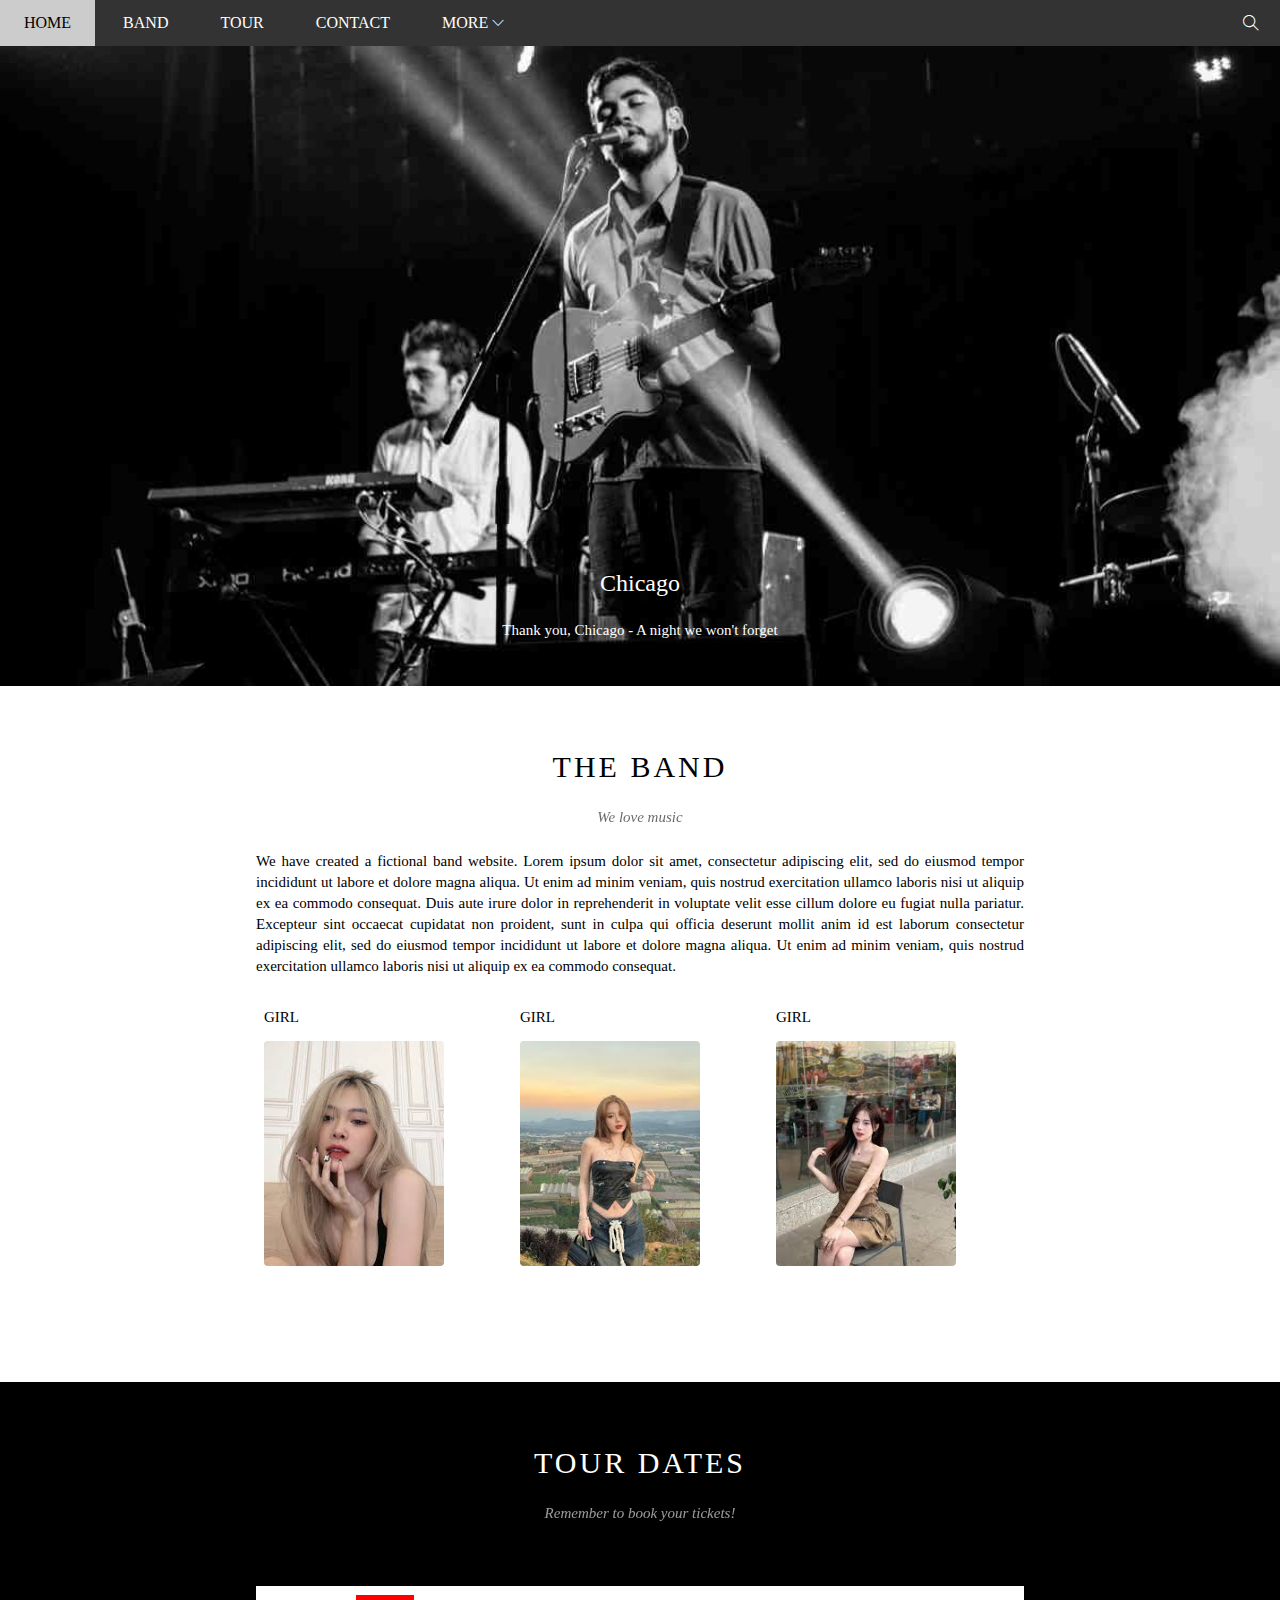
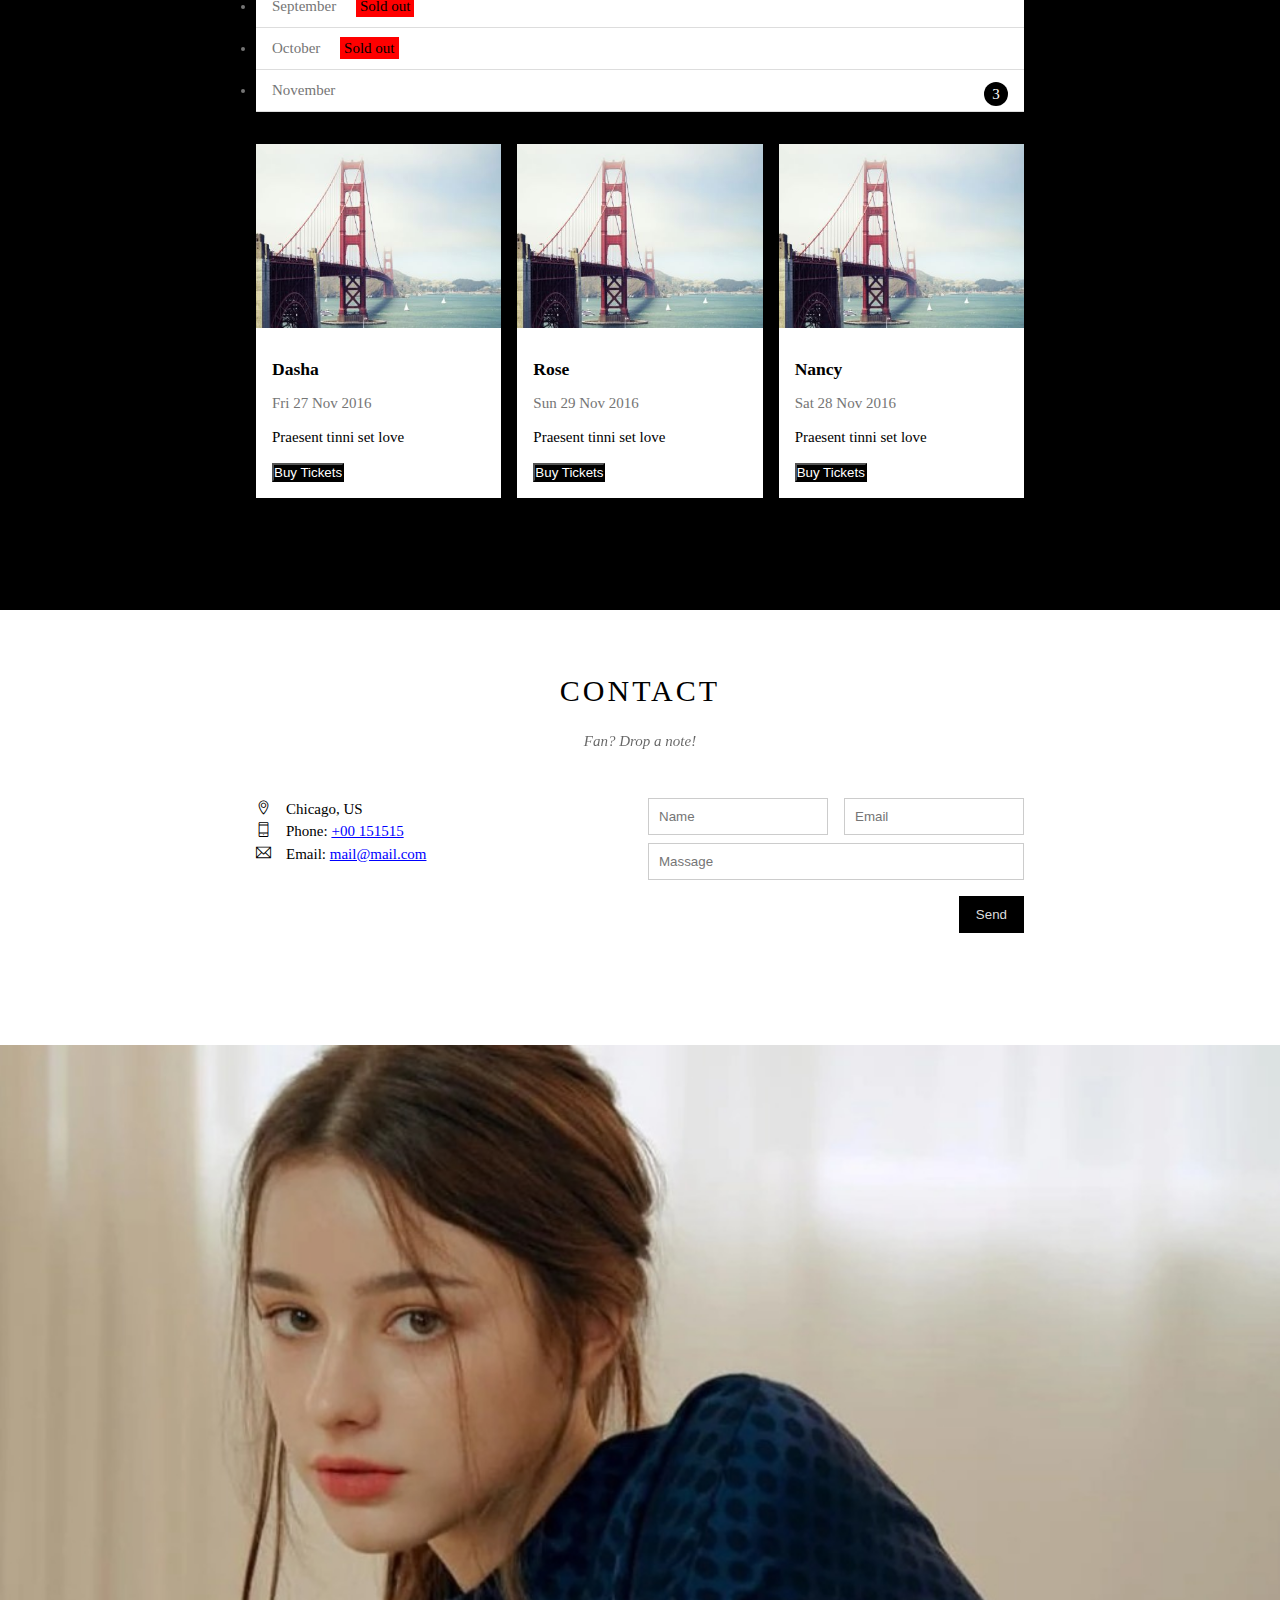
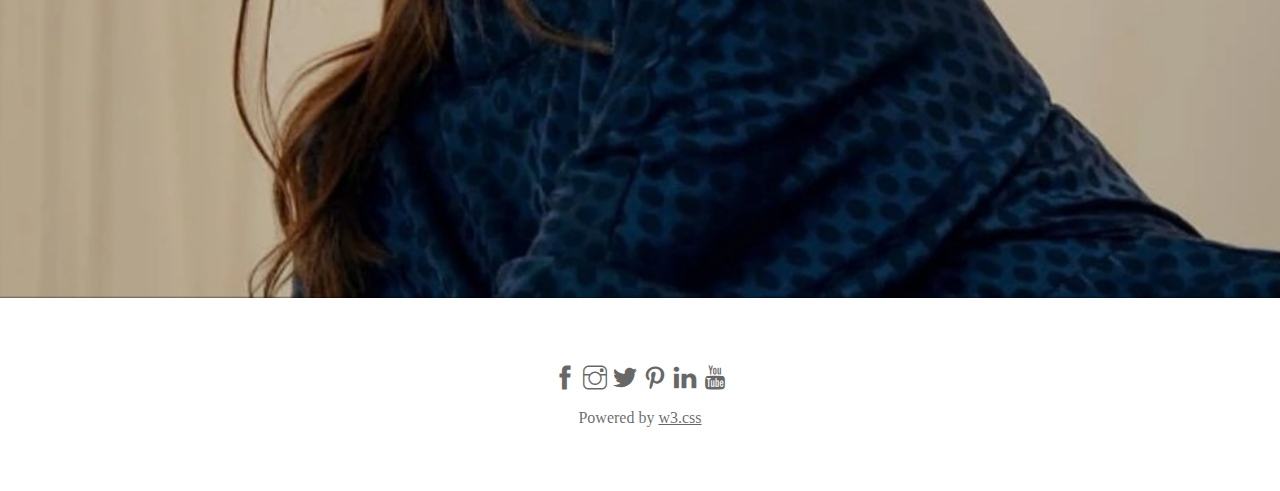
<file: index.html>
<!DOCTYPE html>
<html lang="en">
<head>
    <meta charset="UTF-8">
    <meta name="viewport" content="width=device-width, initial-scale=1.0">
    <title>THE BAND</title>
    <link rel="icon" href="/assets/img/rose.webp" type="image/gif" sizes="16x16">
    <link rel="stylesheet" href="./assets/css/style.css">
    <link rel="stylesheet" href="./assets/css/responsive.css">
    <link rel="stylesheet" href="./assets/icons/themify-icons/themify-icons.css">
</head>
<body>
    <div id="wrapper">
     

        <div id="slider">
            <div class="text">
                <h2 class="text-1">Chicago</h1>
                <div class="text-2">Thank you, Chicago - A night we won't forget</div>    
            </div>

        </div>

        <div id="header">
            <ul id="nav">
                <!-- beggin nav -->
                <li><a href="#">Home</a></li>
                <li><a href="#Band">Band</a></li>
                <li><a href="#Tour">Tour</a></li>
                <li><a href="#Contact">Contact</a></li>
                <li>
                    <a href="#">
                        More
                        <i class="tools ti-angle-down"></i>
                    </a>
                <ul class="subnat">
                    <li><a href="">Machandis</a></li>
                    <li><a href="">Extras</a></li>
                    <li><a href="">Media</a></li>
                </ul>          
            </ul>
             <!-- end nav -->

            <!--Mobile menu btn  -->
             <div id="mobile-menu" class="mobile-menu-btn">
                <i class="menu-icon ti-menu"></i>
            </div>
            <!-- search button -->
             <div class="search-btn">
                <i class="search-icon ti-search"></i>

            </div>
            
        </div>

      

        <div id="content">
            <div id="Band" class="content-section">
                <h2 class="section-heading">THE BAND</h2>
                <p class="section-sub-heading">We love music</p>
                <p class="about-text">We have created a fictional band website. Lorem ipsum dolor sit amet, consectetur adipiscing elit, sed do eiusmod tempor incididunt ut labore et dolore magna aliqua. Ut enim ad minim veniam, quis nostrud exercitation ullamco laboris nisi ut aliquip ex ea commodo consequat. Duis aute irure dolor in reprehenderit in voluptate velit esse cillum dolore eu fugiat nulla pariatur. Excepteur sint occaecat cupidatat non proident, sunt in culpa qui officia deserunt mollit anim id est laborum consectetur adipiscing elit, sed do eiusmod tempor incididunt ut labore et dolore magna aliqua. Ut enim ad minim veniam, quis nostrud exercitation ullamco laboris nisi ut aliquip ex ea commodo consequat.</p>
              <!-- image -->
        <div class="row member-list">
            <div class="member-item  col  s-col-full text-center">
                <p class="member-name">GIRL</p>
                <img src="/assets/img/vnnh.jpg" alt="NAME" class="member-img">
            </div>
          
            <div class="member-item  col  s-col-full text-center">
                <p class="member-name">GIRL</p>
                <img src="/assets/img/nganha.jpg" alt="NAME" class="member-img">
            </div>
            <div class="member-item  col  s-col-full text-center">
                <p class="member-name">GIRL</p>
                <img src="/assets/img/hamoi.jpg" alt="NAME" class="member-img">          
            </div>
            <!--dùng để tránh tình trạng thẻ cha bị flop  -->
           
        </div>
    </div>
<!-- tours-section -->
      
        <div id="Tour" class="tours-section">
                <div class="content-section">
                <h2 class="section-heading text-while">TOUR DATES</h2>
                <p class="section-sub-heading text-while">Remember to book your tickets!</p>
          <!-- ticket -->
                <ul class="ticket-list">
            <li>September <span class="sold-out">Sold out</span></li>
            <li>October <span class="sold-out">Sold out</span></li>
            <li>November <span class="quatity">3</span></li>
           </ul>
           <!-- places -->
           <div class="row place-list">
               <div class="col col-third s-col-full mt-16">
                   <img src="/assets/img/sanfran.jpg" alt="Drasha" class="place-img">
                   <div class="place-body">
                       <h3 class="place-heading">Dasha</h3>
                       <p class="place-time">Fri 27 Nov 2016</p>
                       <p class="place-desc">Praesent tinni set love</p>
                        <button class="btn btn-main s-full-width js-buy-ticket">Buy Tickets</button>
                   </div>
   
               </div>
               <div class="col col-third s-col-full mt-16">
                   <img src="/assets/img/sanfran.jpg" alt="Drasha" class="place-img">
                   <div class="place-body">
                       <h3 class="place-heading">Rose</h3>
                       <p class="place-time">Sun 29 Nov 2016</p>
                       <p class="place-desc">Praesent tinni set love</p>
                        <button class="btn btn-main s-full-width js-buy-ticket">Buy Tickets</button>
                   </div>
   
               </div>
               <div class="col col-third s-col-full mt-16">
                   <img src="/assets/img/sanfran.jpg" alt="Drasha" class="place-img">
                   <div class="place-body">
                       <h3 class="place-heading">Nancy</h3>
                       <p class="place-time">Sat 28 Nov 2016</p>
                       <p class="place-desc">Praesent tinni set love</p>
                        <button class="btn btn-main s-full-width js-buy-ticket ">Buy Tickets</button>
                   </div>
                 </div>

                </div>
            </div>
        </div>
        
    <!-- contact-section -->
            <div id="contact" class="content-section">
                <h2 class="section-heading">CONTACT</h2>
                <p class="section-sub-heading">Fan? Drop a note!</p>
                
                <div class="row contact-content">
                <div class="col col-half s-col-full contact-info">
                    <p><i class="ti-location-pin"></i>Chicago, US</p>
                    <p><i class="ti-mobile"></i>Phone: <a href="tel:+00 151515">+00 151515</a></p>
                    <p><i class="ti-email"></i>Email: <a href="mailto: mail@mail.com">mail@mail.com</a></p>
                    </div>
                <div class="col col-half s-col-full contact-form">
                    <form action="">
                        <div class="row">
                            <div class="col col-half s-col-full ">
                                <input type="text" name="" placeholder="Name" id="" class="form-control">
                            </div>

                            <div class="col col-half s-col-full s-mt-8">
                                <input type="email" name="" placeholder="Email" id="" class="form-control">
                            </div>
                        </div>
                        <div class="row mt-8">
                            <div class="col col-full">
                                <input type="text" name="" placeholder="Massage" id="" class="form-control">
                            </div>
                        </div>
                        <input class="btn-main mt-16 s-full-width" type="submit" value="Send">
                    </form>
                </div>
            </div>

            </div>
            <div class="map-section">
                <img src="/assets/img/beauty.jpeg"  alt="">
            </div>
            <div id="footer">
                <div class="social-list">
                    <a href=""><i class="ti-facebook"></i></a>
                    <a href=""><i class="ti-instagram"></i></a>
                    <a href=""><i class="ti-twitter-alt"></i></a>
                    <a href=""><i class="ti-pinterest"></i></a>
                    <a href=""><i class="ti-linkedin"></i></a>
                    <a href=""><i class="ti-youtube"></i></a>
                </div>
                <p class="copy-right">Powered by <a href="">w3.css</a></p>
        </div>
    
        </div>
    </div>
    <div class="modal js-modal">
        <div class="modal-container js-modal-container">
            <div class="modal-icon js-modal-close">
                <i class="ti-close"></i>
            </div>
            <div class="modal-header">
                <i class="ti-mobile"></i>
                Tickets
            </div>
            <div class="modal-body">
                <label for="quantity" class="modal-lable">
                    Tickets, $15 per person
                   <i class="ti-shopping-cart"></i>
                </label>
                <input id="quantity" type="text" class="modal-input" placeholder="How many">
            
                <label for="email" class="modal-lable">
                    Send to
                   <i class="ti-user"></i>
                </label>
                <input id="email" type="email" class="modal-input" placeholder="Enter email">
                <button id="buy-tickets">
                    Pay
                    <i class="ti-check"></i>
                </button>
            </div>
            <div class="modal-footer">
               <p class="modal-help">Need <a href="help?">help?</a></p>
            </div>

        </div>

      
        <script>
            var header = document.getElementById('header');
        var mobileMenu = document.getElementById('mobile-menu');
        var headerHeight = header.clientHeight;
        mobileMenu.onclick=function(){
            var isclosed = header.clientHeight === headerHeight;
           if(isclosed){
            header.style.height='auto';
           } else {
            header.style.height= null;
           }
        }
        // Auto close the menu
        var menuitems= document.querySelectorAll('#nav li a[href*="#"]');
           for(var i=0;i<menuitems.length; i++){
            var menuitem=menuitems[i];

            menuitem.onclick=function(){
            var isParentMenu=menuitem.nextElementSibling && menuitem.nextElementSibling.classList('subnat');
            if(isParentMenu){
                event.preventDefault();

            } 
            else{
                header.style.height= null;
            }
            }
           }
         </script>      
        


    <script>
  const buybtns=document.querySelectorAll('.js-buy-ticket') 
  const modal=document.querySelector('.js-modal')
  const modalclose=document.querySelector('.js-modal-close')
  const modalcontainer=document.querySelector('.js-modal-container')
  function showbuytickets(){
    modal.classList.add('open')
  }


  function hidebuytickets(){
    modal.classList.remove('open')
  }
  
  
  for(const buybtn of buybtns) {
    buybtn.addEventListener('click', showbuytickets)
  }
   modalclose.addEventListener('click', hidebuytickets)
  
   modal.addEventListener('click',hidebuytickets)

   modalcontainer.addEventListener('click', function(event){
    event.stopPropagation
})


 </script>
 
</body>
</html>
</file>
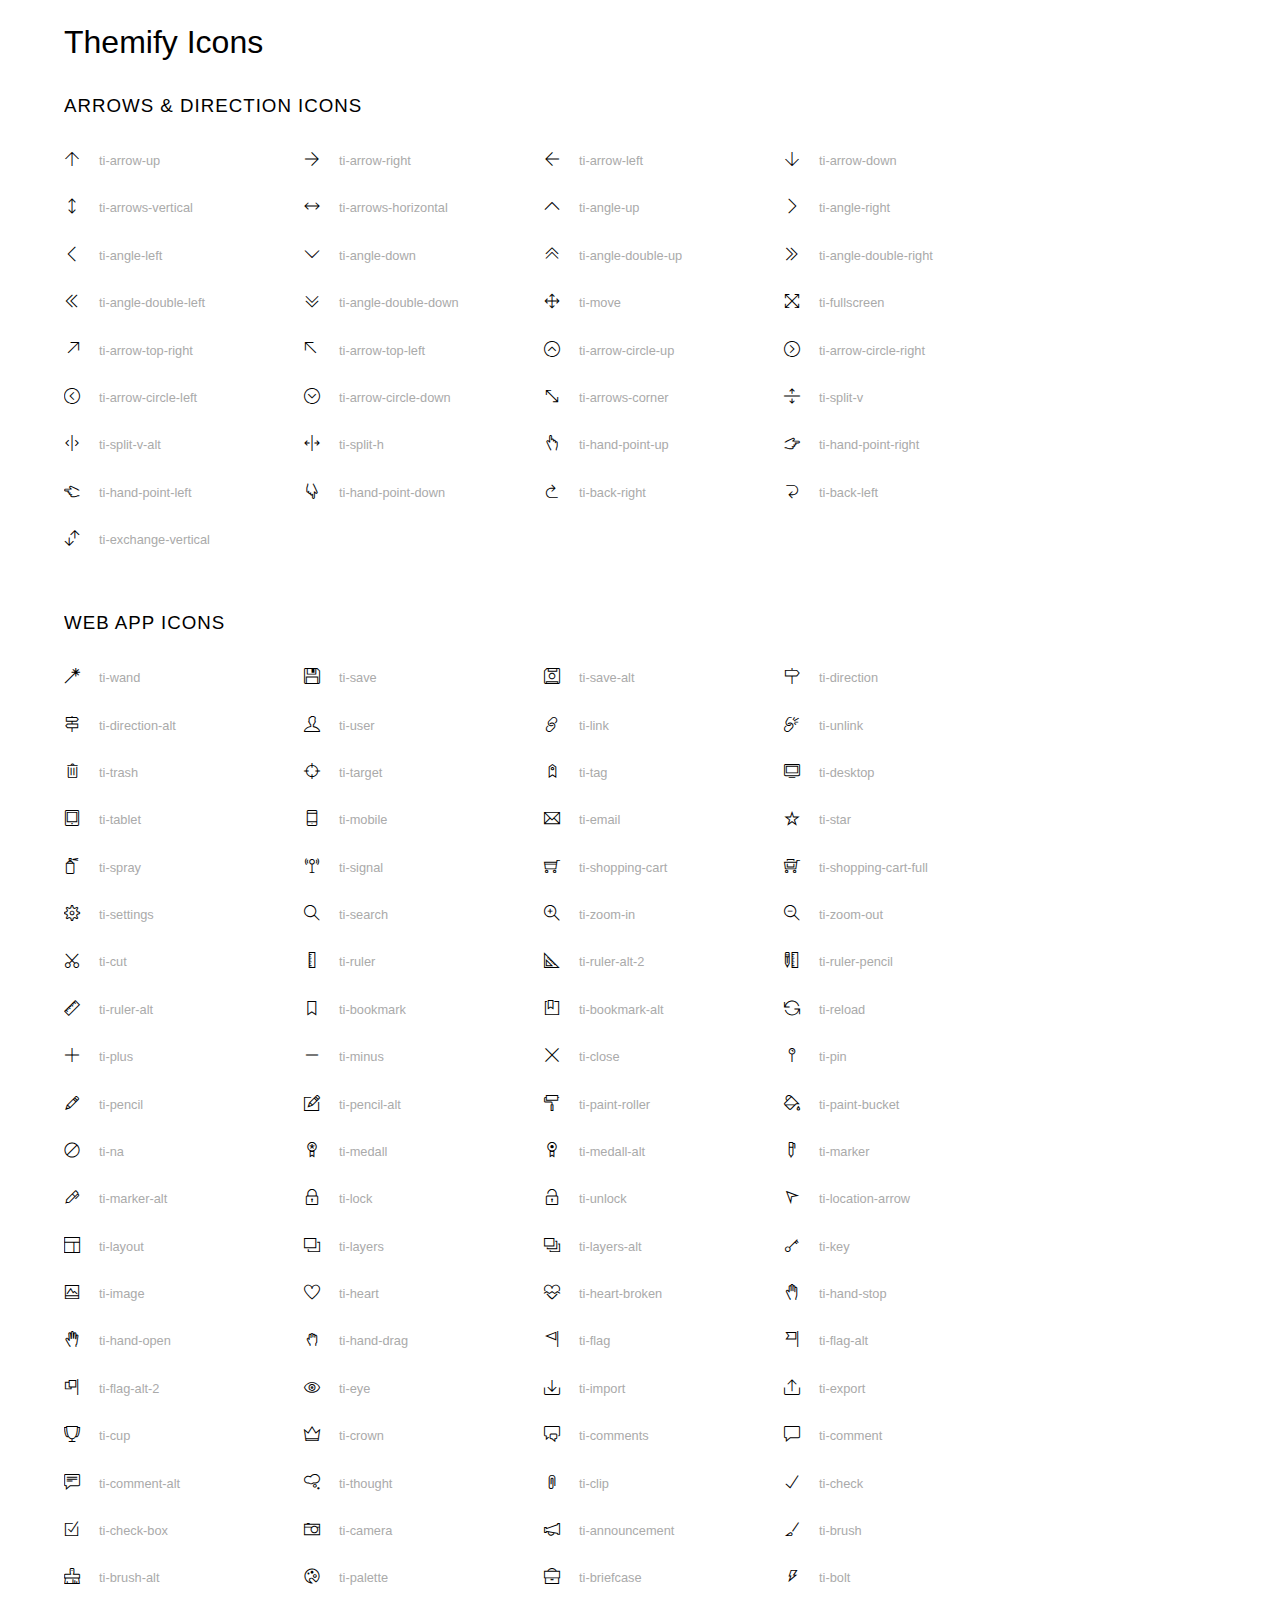
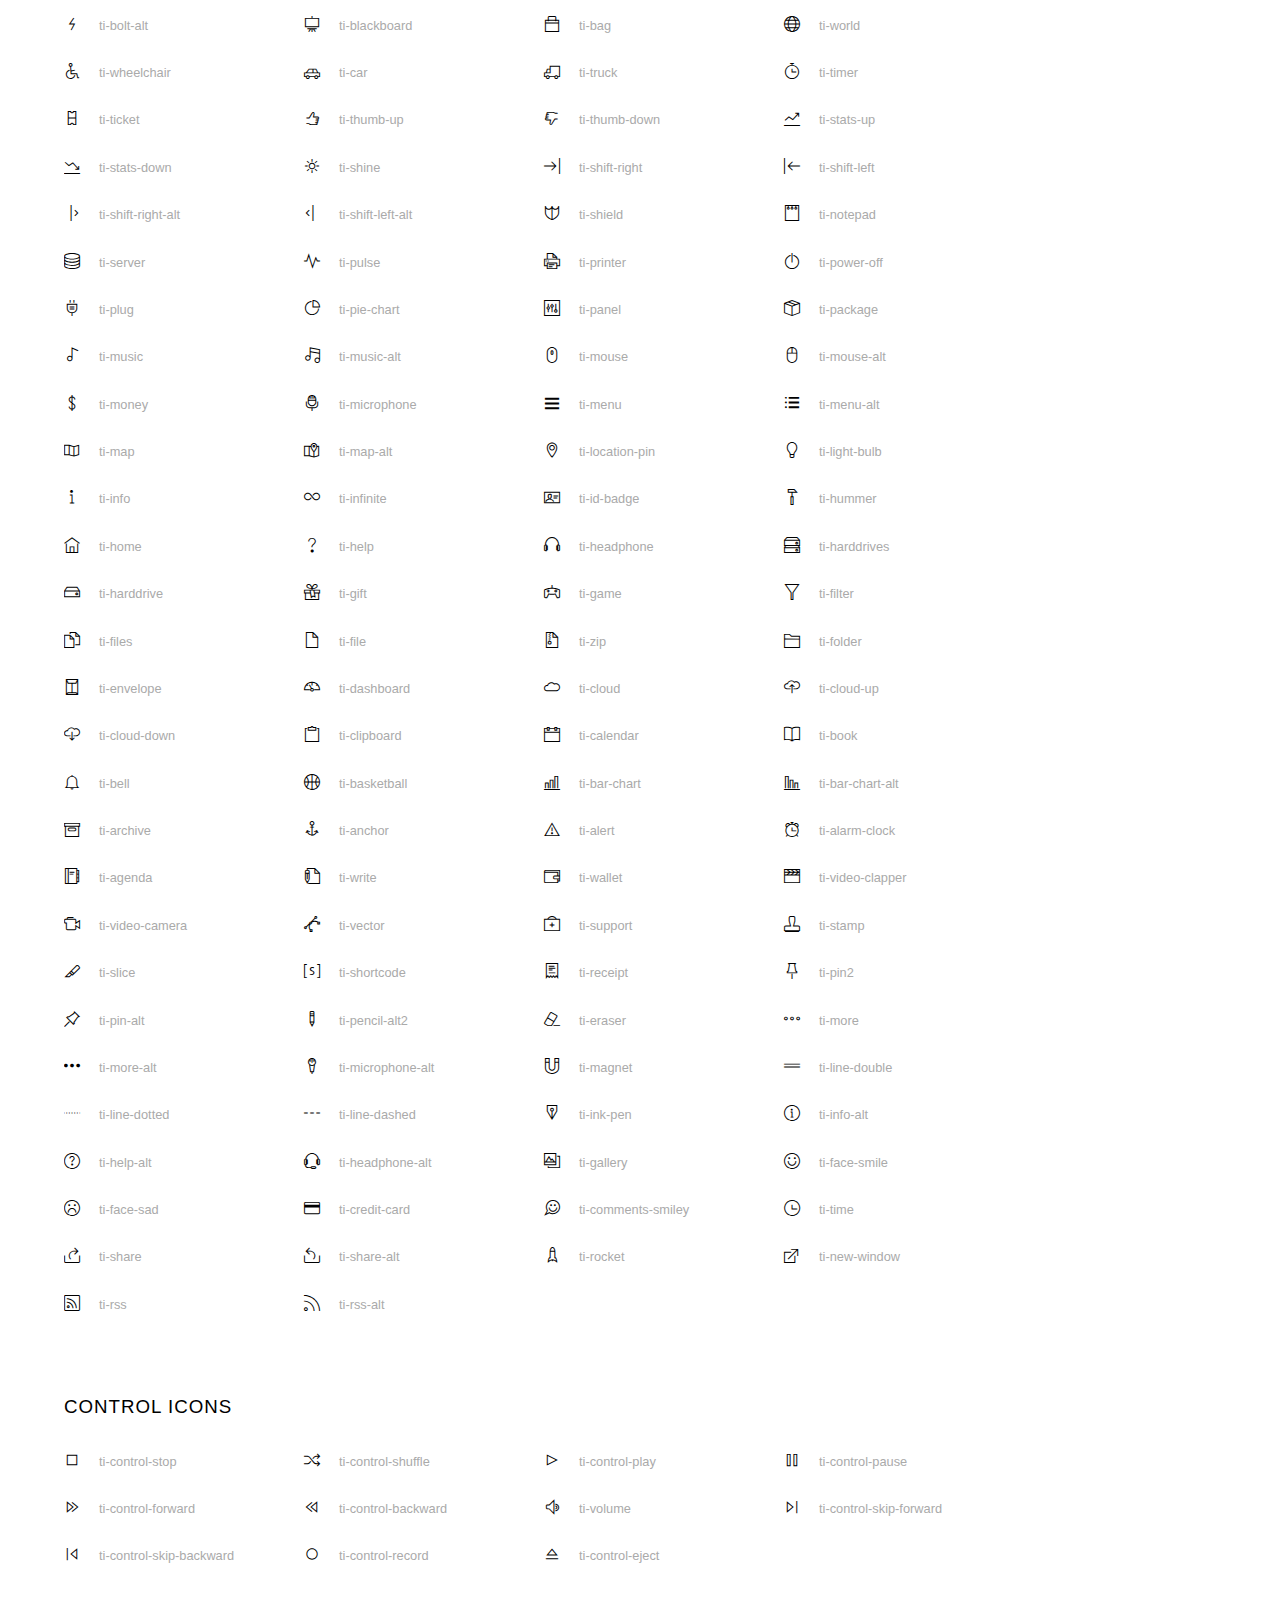
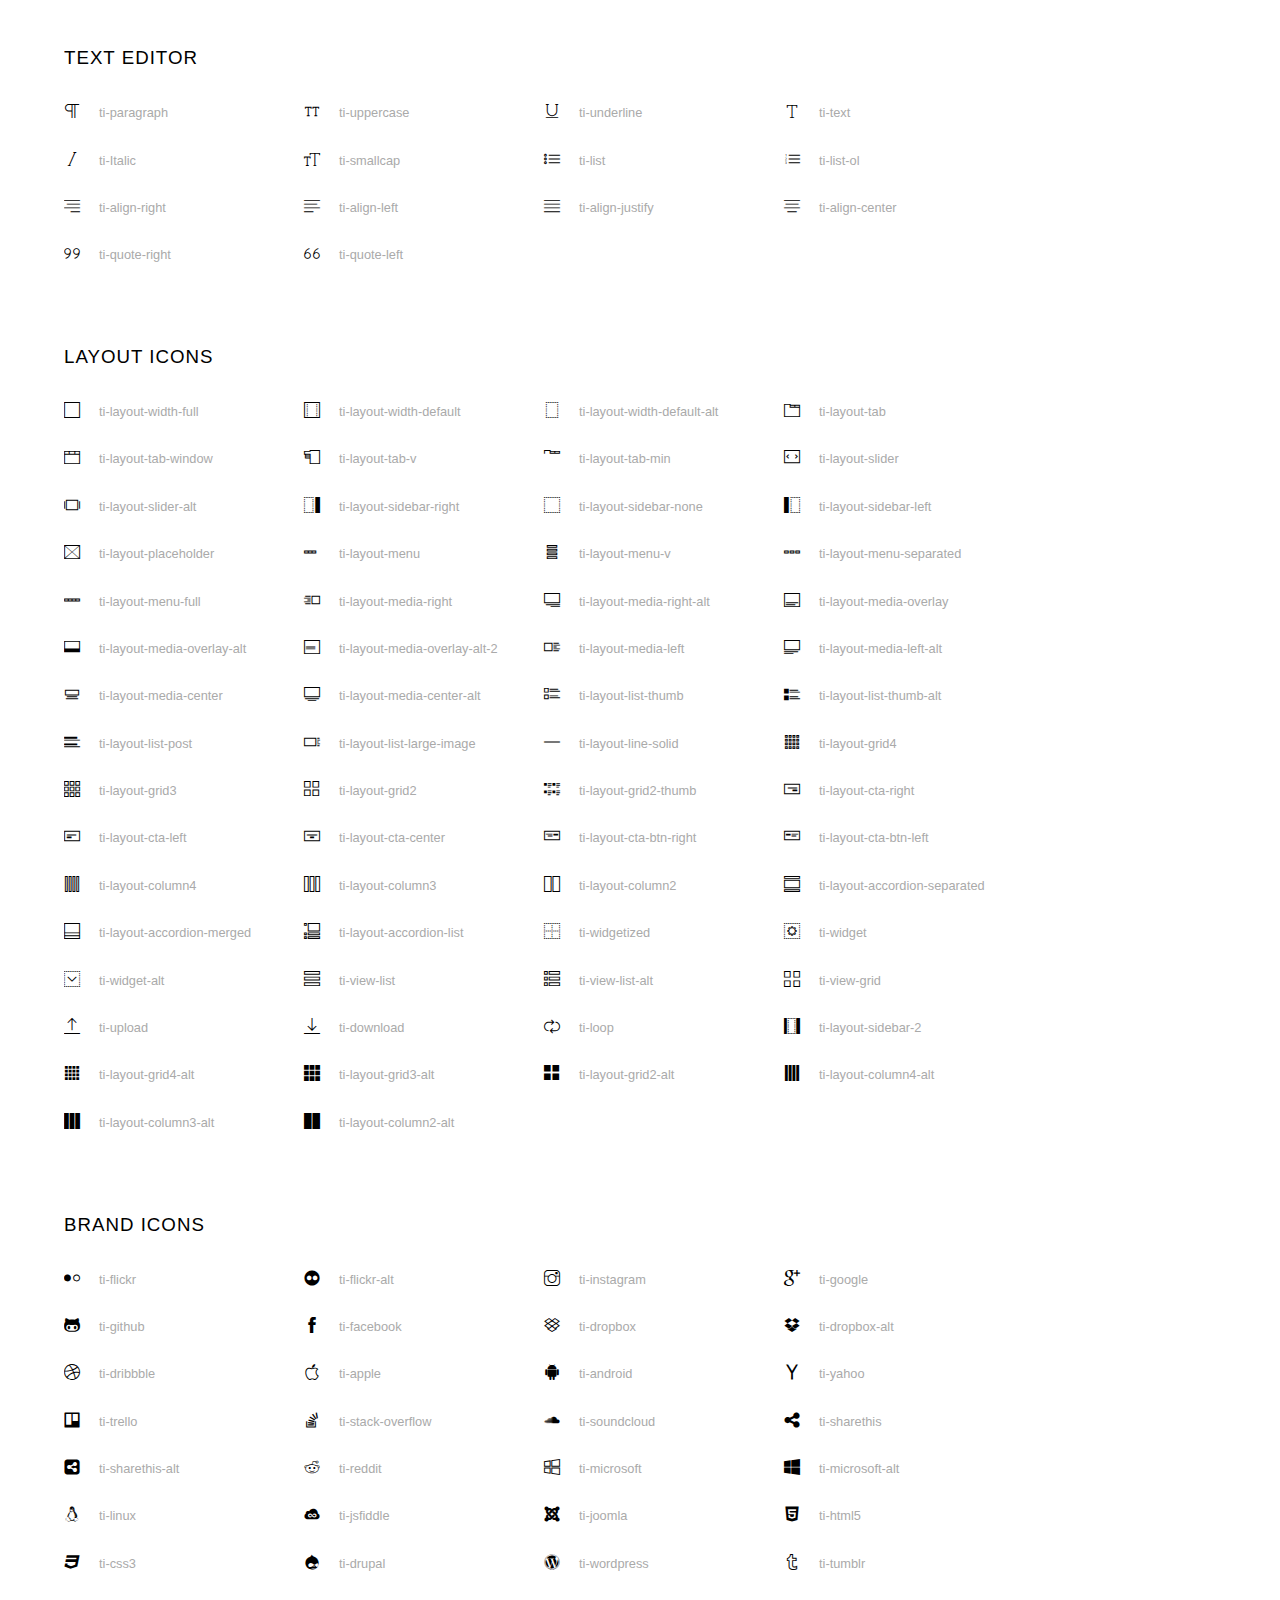
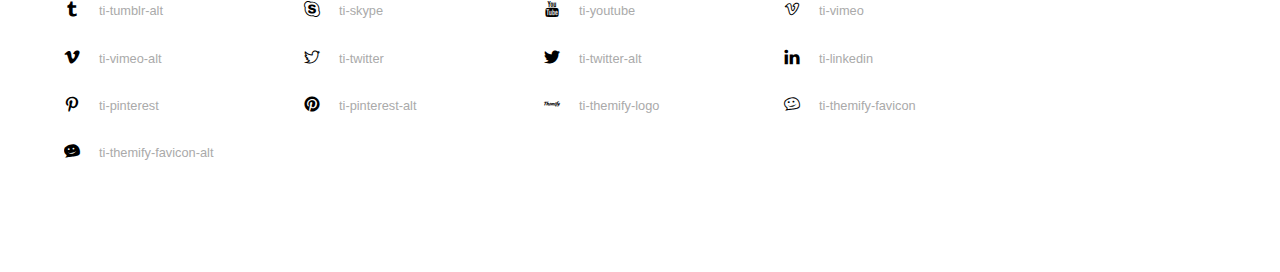
<file: assets/icons/themify-icons/index.html>
<!doctype html>
<html>
<head>
	<meta charset="utf-8">
	<title>Themify Icon Font</title>
	<meta name="viewport" content="width=device-width">
	<link rel="stylesheet" href="demo-files/demo.css">
	<link rel="stylesheet" href="themify-icons.css">
	<!--[if lt IE 8]><!-->
	<link rel="stylesheet" href="ie7/ie7.css">
	<!--<![endif]-->
</head>
<body>
	<h1>Themify Icons</h1>

	<div class="icon-section">

		<div class="icon-section">
			<h3>Arrows &amp; Direction Icons </h3>

			<div class="icon-container">
				<span class="ti-arrow-up"></span><span class="icon-name"> ti-arrow-up</span>
			</div>
			<div class="icon-container">
				<span class="ti-arrow-right"></span><span class="icon-name"> ti-arrow-right</span>
			</div>
			<div class="icon-container">
				<span class="ti-arrow-left"></span><span class="icon-name"> ti-arrow-left</span>
			</div>
			<div class="icon-container">
				<span class="ti-arrow-down"></span><span class="icon-name"> ti-arrow-down</span>
			</div>
			<div class="icon-container">
				<span class="ti-arrows-vertical"></span><span class="icon-name"> ti-arrows-vertical</span>
			</div>
			<div class="icon-container">
				<span class="ti-arrows-horizontal"></span><span class="icon-name"> ti-arrows-horizontal</span>
			</div>
			<div class="icon-container">
				<span class="ti-angle-up"></span><span class="icon-name"> ti-angle-up</span>
			</div>
			<div class="icon-container">
				<span class="ti-angle-right"></span><span class="icon-name"> ti-angle-right</span>
			</div>
			<div class="icon-container">
				<span class="ti-angle-left"></span><span class="icon-name"> ti-angle-left</span>
			</div>
			<div class="icon-container">
				<span class="ti-angle-down"></span><span class="icon-name"> ti-angle-down</span>
			</div>	
			<div class="icon-container">
				<span class="ti-angle-double-up"></span><span class="icon-name"> ti-angle-double-up</span>
			</div>
			<div class="icon-container">
				<span class="ti-angle-double-right"></span><span class="icon-name"> ti-angle-double-right</span>
			</div>
			<div class="icon-container">
				<span class="ti-angle-double-left"></span><span class="icon-name"> ti-angle-double-left</span>
			</div>
			<div class="icon-container">
				<span class="ti-angle-double-down"></span><span class="icon-name"> ti-angle-double-down</span>
			</div>					
			<div class="icon-container">
				<span class="ti-move"></span><span class="icon-name"> ti-move</span>
			</div>
			<div class="icon-container">
				<span class="ti-fullscreen"></span><span class="icon-name"> ti-fullscreen</span>
			</div>
			<div class="icon-container">
				<span class="ti-arrow-top-right"></span><span class="icon-name"> ti-arrow-top-right</span>
			</div>
			<div class="icon-container">
				<span class="ti-arrow-top-left"></span><span class="icon-name"> ti-arrow-top-left</span>
			</div>
			<div class="icon-container">
				<span class="ti-arrow-circle-up"></span><span class="icon-name"> ti-arrow-circle-up</span>
			</div>
			<div class="icon-container">
				<span class="ti-arrow-circle-right"></span><span class="icon-name"> ti-arrow-circle-right</span>
			</div>
			<div class="icon-container">
				<span class="ti-arrow-circle-left"></span><span class="icon-name"> ti-arrow-circle-left</span>
			</div>
			<div class="icon-container">
				<span class="ti-arrow-circle-down"></span><span class="icon-name"> ti-arrow-circle-down</span>
			</div>
			<div class="icon-container">
				<span class="ti-arrows-corner"></span><span class="icon-name"> ti-arrows-corner</span>
			</div>
			<div class="icon-container">
				<span class="ti-split-v"></span><span class="icon-name"> ti-split-v</span>
			</div>

			<div class="icon-container">
				<span class="ti-split-v-alt"></span><span class="icon-name"> ti-split-v-alt</span>
			</div>
			<div class="icon-container">
				<span class="ti-split-h"></span><span class="icon-name"> ti-split-h</span>
			</div>
			<div class="icon-container">
				<span class="ti-hand-point-up"></span><span class="icon-name"> ti-hand-point-up</span>
			</div>
			<div class="icon-container">
				<span class="ti-hand-point-right"></span><span class="icon-name"> ti-hand-point-right</span>
			</div>
			<div class="icon-container">
				<span class="ti-hand-point-left"></span><span class="icon-name"> ti-hand-point-left</span>
			</div>
			<div class="icon-container">
				<span class="ti-hand-point-down"></span><span class="icon-name"> ti-hand-point-down</span>
			</div>
			<div class="icon-container">
				<span class="ti-back-right"></span><span class="icon-name"> ti-back-right</span>
			</div>
			<div class="icon-container">
				<span class="ti-back-left"></span><span class="icon-name"> ti-back-left</span>
			</div>
			<div class="icon-container">
				<span class="ti-exchange-vertical"></span><span class="icon-name"> ti-exchange-vertical</span>
			</div>

		</div> <!-- Arrows Icons -->



		<h3>Web App Icons</h3>
		
		<div class="icon-section">

			<div class="icon-container">
				<span class="ti-wand"></span><span class="icon-name"> ti-wand</span>
			</div>
			<div class="icon-container">
				<span class="ti-save"></span><span class="icon-name"> ti-save</span>
			</div>
			<div class="icon-container">
				<span class="ti-save-alt"></span><span class="icon-name"> ti-save-alt</span>
			</div>

			<div class="icon-container">
				<span class="ti-direction"></span><span class="icon-name"> ti-direction</span>
			</div>
			<div class="icon-container">
				<span class="ti-direction-alt"></span><span class="icon-name"> ti-direction-alt</span>
			</div>
			<div class="icon-container">
				<span class="ti-user"></span><span class="icon-name"> ti-user</span>
			</div>
			<div class="icon-container">
				<span class="ti-link"></span><span class="icon-name"> ti-link</span>
			</div>
			<div class="icon-container">
				<span class="ti-unlink"></span><span class="icon-name"> ti-unlink</span>
			</div>
			<div class="icon-container">
				<span class="ti-trash"></span><span class="icon-name"> ti-trash</span>
			</div>
			<div class="icon-container">
				<span class="ti-target"></span><span class="icon-name"> ti-target</span>
			</div>
			<div class="icon-container">
				<span class="ti-tag"></span><span class="icon-name"> ti-tag</span>
			</div>
			<div class="icon-container">
				<span class="ti-desktop"></span><span class="icon-name"> ti-desktop</span>
			</div>
			<div class="icon-container">
				<span class="ti-tablet"></span><span class="icon-name"> ti-tablet</span>
			</div>
			<div class="icon-container">
				<span class="ti-mobile"></span><span class="icon-name"> ti-mobile</span>
			</div>
			<div class="icon-container">
				<span class="ti-email"></span><span class="icon-name"> ti-email</span>
			</div>	
			<div class="icon-container">
				<span class="ti-star"></span><span class="icon-name"> ti-star</span>
			</div>
			<div class="icon-container">
				<span class="ti-spray"></span><span class="icon-name"> ti-spray</span>
			</div>
			<div class="icon-container">
				<span class="ti-signal"></span><span class="icon-name"> ti-signal</span>
			</div>
			<div class="icon-container">
				<span class="ti-shopping-cart"></span><span class="icon-name"> ti-shopping-cart</span>
			</div>
			<div class="icon-container">
				<span class="ti-shopping-cart-full"></span><span class="icon-name"> ti-shopping-cart-full</span>
			</div>
			<div class="icon-container">
				<span class="ti-settings"></span><span class="icon-name"> ti-settings</span>
			</div>
			<div class="icon-container">
				<span class="ti-search"></span><span class="icon-name"> ti-search</span>
			</div>
			<div class="icon-container">
				<span class="ti-zoom-in"></span><span class="icon-name"> ti-zoom-in</span>
			</div>
			<div class="icon-container">
				<span class="ti-zoom-out"></span><span class="icon-name"> ti-zoom-out</span>
			</div>
			<div class="icon-container">
				<span class="ti-cut"></span><span class="icon-name"> ti-cut</span>
			</div>
			<div class="icon-container">
				<span class="ti-ruler"></span><span class="icon-name"> ti-ruler</span>
			</div>
			<div class="icon-container">
				<span class="ti-ruler-alt-2"></span><span class="icon-name"> ti-ruler-alt-2</span>
			</div>			
			<div class="icon-container">
				<span class="ti-ruler-pencil"></span><span class="icon-name"> ti-ruler-pencil</span>
			</div>
			<div class="icon-container">
				<span class="ti-ruler-alt"></span><span class="icon-name"> ti-ruler-alt</span>
			</div>
			<div class="icon-container">
				<span class="ti-bookmark"></span><span class="icon-name"> ti-bookmark</span>
			</div>
			<div class="icon-container">
				<span class="ti-bookmark-alt"></span><span class="icon-name"> ti-bookmark-alt</span>
			</div>
			<div class="icon-container">
				<span class="ti-reload"></span><span class="icon-name"> ti-reload</span>
			</div>
			<div class="icon-container">
				<span class="ti-plus"></span><span class="icon-name"> ti-plus</span>
			</div>
			<div class="icon-container">
				<span class="ti-minus"></span><span class="icon-name"> ti-minus</span>
			</div>
			<div class="icon-container">
				<span class="ti-close"></span><span class="icon-name"> ti-close</span>
			</div>			
			<div class="icon-container">
				<span class="ti-pin"></span><span class="icon-name"> ti-pin</span>
			</div>
			<div class="icon-container">
				<span class="ti-pencil"></span><span class="icon-name"> ti-pencil</span>
			</div>
					
		  	<div class="icon-container">
				<span class="ti-pencil-alt"></span><span class="icon-name"> ti-pencil-alt</span>
			</div>
			<div class="icon-container">
				<span class="ti-paint-roller"></span><span class="icon-name"> ti-paint-roller</span>
			</div>
			<div class="icon-container">
				<span class="ti-paint-bucket"></span><span class="icon-name"> ti-paint-bucket</span>
			</div>
			<div class="icon-container">
				<span class="ti-na"></span><span class="icon-name"> ti-na</span>
			</div>
			<div class="icon-container">
				<span class="ti-medall"></span><span class="icon-name"> ti-medall</span>
			</div>
			<div class="icon-container">
				<span class="ti-medall-alt"></span><span class="icon-name"> ti-medall-alt</span>
			</div>
			<div class="icon-container">
				<span class="ti-marker"></span><span class="icon-name"> ti-marker</span>
			</div>
			<div class="icon-container">
				<span class="ti-marker-alt"></span><span class="icon-name"> ti-marker-alt</span>
			</div>

			<div class="icon-container">
				<span class="ti-lock"></span><span class="icon-name"> ti-lock</span>
			</div>
			<div class="icon-container">
				<span class="ti-unlock"></span><span class="icon-name"> ti-unlock</span>
			</div>
			<div class="icon-container">
				<span class="ti-location-arrow"></span><span class="icon-name"> ti-location-arrow</span>
			</div>
			<div class="icon-container">
				<span class="ti-layout"></span><span class="icon-name"> ti-layout</span>
			</div>
			<div class="icon-container">
				<span class="ti-layers"></span><span class="icon-name"> ti-layers</span>
			</div>
			<div class="icon-container">
				<span class="ti-layers-alt"></span><span class="icon-name"> ti-layers-alt</span>
			</div>
			<div class="icon-container">
				<span class="ti-key"></span><span class="icon-name"> ti-key</span>
			</div>
			<div class="icon-container">
				<span class="ti-image"></span><span class="icon-name"> ti-image</span>
			</div>
			<div class="icon-container">
				<span class="ti-heart"></span><span class="icon-name"> ti-heart</span>
			</div>
			<div class="icon-container">
				<span class="ti-heart-broken"></span><span class="icon-name"> ti-heart-broken</span>
			</div>
			<div class="icon-container">
				<span class="ti-hand-stop"></span><span class="icon-name"> ti-hand-stop</span>
			</div>
			<div class="icon-container">
				<span class="ti-hand-open"></span><span class="icon-name"> ti-hand-open</span>
			</div>
			<div class="icon-container">
				<span class="ti-hand-drag"></span><span class="icon-name"> ti-hand-drag</span>
			</div>
			<div class="icon-container">
				<span class="ti-flag"></span><span class="icon-name"> ti-flag</span>
			</div>
			<div class="icon-container">
				<span class="ti-flag-alt"></span><span class="icon-name"> ti-flag-alt</span>
			</div>
			<div class="icon-container">
				<span class="ti-flag-alt-2"></span><span class="icon-name"> ti-flag-alt-2</span>
			</div>
			<div class="icon-container">
				<span class="ti-eye"></span><span class="icon-name"> ti-eye</span>
			</div>
			<div class="icon-container">
				<span class="ti-import"></span><span class="icon-name"> ti-import</span>
			</div>			
			<div class="icon-container">
				<span class="ti-export"></span><span class="icon-name"> ti-export</span>
			</div>
			<div class="icon-container">
				<span class="ti-cup"></span><span class="icon-name"> ti-cup</span>
			</div>
			<div class="icon-container">
				<span class="ti-crown"></span><span class="icon-name"> ti-crown</span>
			</div>
			<div class="icon-container">
				<span class="ti-comments"></span><span class="icon-name"> ti-comments</span>
			</div>
			<div class="icon-container">
				<span class="ti-comment"></span><span class="icon-name"> ti-comment</span>
			</div>
			<div class="icon-container">
				<span class="ti-comment-alt"></span><span class="icon-name"> ti-comment-alt</span>
			</div>
			<div class="icon-container">
				<span class="ti-thought"></span><span class="icon-name"> ti-thought</span>
			</div>			
			<div class="icon-container">
				<span class="ti-clip"></span><span class="icon-name"> ti-clip</span>
			</div>

			<div class="icon-container">
				<span class="ti-check"></span><span class="icon-name"> ti-check</span>
			</div>
			<div class="icon-container">
				<span class="ti-check-box"></span><span class="icon-name"> ti-check-box</span>
			</div>
			<div class="icon-container">
				<span class="ti-camera"></span><span class="icon-name"> ti-camera</span>
			</div>
			<div class="icon-container">
				<span class="ti-announcement"></span><span class="icon-name"> ti-announcement</span>
			</div>
			<div class="icon-container">
				<span class="ti-brush"></span><span class="icon-name"> ti-brush</span>
			</div>
			<div class="icon-container">
				<span class="ti-brush-alt"></span><span class="icon-name"> ti-brush-alt</span>
			</div>
			<div class="icon-container">
				<span class="ti-palette"></span><span class="icon-name"> ti-palette</span>
			</div>			
			<div class="icon-container">
				<span class="ti-briefcase"></span><span class="icon-name"> ti-briefcase</span>
			</div>
			<div class="icon-container">
				<span class="ti-bolt"></span><span class="icon-name"> ti-bolt</span>
			</div>
			<div class="icon-container">
				<span class="ti-bolt-alt"></span><span class="icon-name"> ti-bolt-alt</span>
			</div>
			<div class="icon-container">
				<span class="ti-blackboard"></span><span class="icon-name"> ti-blackboard</span>
			</div>
			<div class="icon-container">
				<span class="ti-bag"></span><span class="icon-name"> ti-bag</span>
			</div>
			<div class="icon-container">
				<span class="ti-world"></span><span class="icon-name"> ti-world</span>
			</div>
			<div class="icon-container">
				<span class="ti-wheelchair"></span><span class="icon-name"> ti-wheelchair</span>
			</div>
			<div class="icon-container">
				<span class="ti-car"></span><span class="icon-name"> ti-car</span>
			</div>
			<div class="icon-container">
				<span class="ti-truck"></span><span class="icon-name"> ti-truck</span>
			</div>
			<div class="icon-container">
				<span class="ti-timer"></span><span class="icon-name"> ti-timer</span>
			</div>
			<div class="icon-container">
				<span class="ti-ticket"></span><span class="icon-name"> ti-ticket</span>
			</div>
			<div class="icon-container">
				<span class="ti-thumb-up"></span><span class="icon-name"> ti-thumb-up</span>
			</div>
			<div class="icon-container">
				<span class="ti-thumb-down"></span><span class="icon-name"> ti-thumb-down</span>
			</div>

			<div class="icon-container">
				<span class="ti-stats-up"></span><span class="icon-name"> ti-stats-up</span>
			</div>
			<div class="icon-container">
				<span class="ti-stats-down"></span><span class="icon-name"> ti-stats-down</span>
			</div>
			<div class="icon-container">
				<span class="ti-shine"></span><span class="icon-name"> ti-shine</span>
			</div>
			<div class="icon-container">
				<span class="ti-shift-right"></span><span class="icon-name"> ti-shift-right</span>
			</div>
			<div class="icon-container">
				<span class="ti-shift-left"></span><span class="icon-name"> ti-shift-left</span>
			</div>

			<div class="icon-container">
				<span class="ti-shift-right-alt"></span><span class="icon-name"> ti-shift-right-alt</span>
			</div>
			<div class="icon-container">
				<span class="ti-shift-left-alt"></span><span class="icon-name"> ti-shift-left-alt</span>
			</div>
			<div class="icon-container">
				<span class="ti-shield"></span><span class="icon-name"> ti-shield</span>
			</div>
			<div class="icon-container">
				<span class="ti-notepad"></span><span class="icon-name"> ti-notepad</span>
			</div>
			<div class="icon-container">
				<span class="ti-server"></span><span class="icon-name"> ti-server</span>
			</div>

			<div class="icon-container">
				<span class="ti-pulse"></span><span class="icon-name"> ti-pulse</span>
			</div>
			<div class="icon-container">
				<span class="ti-printer"></span><span class="icon-name"> ti-printer</span>
			</div>
			<div class="icon-container">
				<span class="ti-power-off"></span><span class="icon-name"> ti-power-off</span>
			</div>
			<div class="icon-container">
				<span class="ti-plug"></span><span class="icon-name"> ti-plug</span>
			</div>
			<div class="icon-container">
				<span class="ti-pie-chart"></span><span class="icon-name"> ti-pie-chart</span>
			</div>

			<div class="icon-container">
				<span class="ti-panel"></span><span class="icon-name"> ti-panel</span>
			</div>
			<div class="icon-container">
				<span class="ti-package"></span><span class="icon-name"> ti-package</span>
			</div>
			<div class="icon-container">
				<span class="ti-music"></span><span class="icon-name"> ti-music</span>
			</div>
			<div class="icon-container">
				<span class="ti-music-alt"></span><span class="icon-name"> ti-music-alt</span>
			</div>
			<div class="icon-container">
				<span class="ti-mouse"></span><span class="icon-name"> ti-mouse</span>
			</div>
			<div class="icon-container">
				<span class="ti-mouse-alt"></span><span class="icon-name"> ti-mouse-alt</span>
			</div>
			<div class="icon-container">
				<span class="ti-money"></span><span class="icon-name"> ti-money</span>
			</div>
			<div class="icon-container">
				<span class="ti-microphone"></span><span class="icon-name"> ti-microphone</span>
			</div>
			<div class="icon-container">
				<span class="ti-menu"></span><span class="icon-name"> ti-menu</span>
			</div>
			<div class="icon-container">
				<span class="ti-menu-alt"></span><span class="icon-name"> ti-menu-alt</span>
			</div>
			<div class="icon-container">
				<span class="ti-map"></span><span class="icon-name"> ti-map</span>
			</div>
			<div class="icon-container">
				<span class="ti-map-alt"></span><span class="icon-name"> ti-map-alt</span>
			</div>

			<div class="icon-container">
				<span class="ti-location-pin"></span><span class="icon-name"> ti-location-pin</span>
			</div>

			<div class="icon-container">
				<span class="ti-light-bulb"></span><span class="icon-name"> ti-light-bulb</span>
			</div>
			<div class="icon-container">
				<span class="ti-info"></span><span class="icon-name"> ti-info</span>
			</div>
			<div class="icon-container">
				<span class="ti-infinite"></span><span class="icon-name"> ti-infinite</span>
			</div>
			<div class="icon-container">
				<span class="ti-id-badge"></span><span class="icon-name"> ti-id-badge</span>
			</div>
			<div class="icon-container">
				<span class="ti-hummer"></span><span class="icon-name"> ti-hummer</span>
			</div>
			<div class="icon-container">
				<span class="ti-home"></span><span class="icon-name"> ti-home</span>
			</div>
			<div class="icon-container">
				<span class="ti-help"></span><span class="icon-name"> ti-help</span>
			</div>
			<div class="icon-container">
				<span class="ti-headphone"></span><span class="icon-name"> ti-headphone</span>
			</div>
			<div class="icon-container">
				<span class="ti-harddrives"></span><span class="icon-name"> ti-harddrives</span>
			</div>
			<div class="icon-container">
				<span class="ti-harddrive"></span><span class="icon-name"> ti-harddrive</span>
			</div>
			<div class="icon-container">
				<span class="ti-gift"></span><span class="icon-name"> ti-gift</span>
			</div>
			<div class="icon-container">
				<span class="ti-game"></span><span class="icon-name"> ti-game</span>
			</div>
			<div class="icon-container">
				<span class="ti-filter"></span><span class="icon-name"> ti-filter</span>
			</div>
			<div class="icon-container">
				<span class="ti-files"></span><span class="icon-name"> ti-files</span>
			</div>
			<div class="icon-container">
				<span class="ti-file"></span><span class="icon-name"> ti-file</span>
			</div>
			<div class="icon-container">
				<span class="ti-zip"></span><span class="icon-name"> ti-zip</span>
			</div>
			<div class="icon-container">
				<span class="ti-folder"></span><span class="icon-name"> ti-folder</span>
			</div>			
			<div class="icon-container">
				<span class="ti-envelope"></span><span class="icon-name"> ti-envelope</span>
			</div>


			<div class="icon-container">
				<span class="ti-dashboard"></span><span class="icon-name"> ti-dashboard</span>
			</div>
			<div class="icon-container">
				<span class="ti-cloud"></span><span class="icon-name"> ti-cloud</span>
			</div>
			<div class="icon-container">
				<span class="ti-cloud-up"></span><span class="icon-name"> ti-cloud-up</span>
			</div>
			<div class="icon-container">
				<span class="ti-cloud-down"></span><span class="icon-name"> ti-cloud-down</span>
			</div>
			<div class="icon-container">
				<span class="ti-clipboard"></span><span class="icon-name"> ti-clipboard</span>
			</div>
			<div class="icon-container">
				<span class="ti-calendar"></span><span class="icon-name"> ti-calendar</span>
			</div>
			<div class="icon-container">
				<span class="ti-book"></span><span class="icon-name"> ti-book</span>
			</div>
			<div class="icon-container">
				<span class="ti-bell"></span><span class="icon-name"> ti-bell</span>
			</div>
			<div class="icon-container">
				<span class="ti-basketball"></span><span class="icon-name"> ti-basketball</span>
			</div>
			<div class="icon-container">
				<span class="ti-bar-chart"></span><span class="icon-name"> ti-bar-chart</span>
			</div>
			<div class="icon-container">
				<span class="ti-bar-chart-alt"></span><span class="icon-name"> ti-bar-chart-alt</span>
			</div>


			<div class="icon-container">
				<span class="ti-archive"></span><span class="icon-name"> ti-archive</span>
			</div>
			<div class="icon-container">
				<span class="ti-anchor"></span><span class="icon-name"> ti-anchor</span>
			</div>

			<div class="icon-container">
				<span class="ti-alert"></span><span class="icon-name"> ti-alert</span>
			</div>
			<div class="icon-container">
				<span class="ti-alarm-clock"></span><span class="icon-name"> ti-alarm-clock</span>
			</div>
			<div class="icon-container">
				<span class="ti-agenda"></span><span class="icon-name"> ti-agenda</span>
			</div>
			<div class="icon-container">
				<span class="ti-write"></span><span class="icon-name"> ti-write</span>
			</div>

			<div class="icon-container">
				<span class="ti-wallet"></span><span class="icon-name"> ti-wallet</span>
			</div>
			<div class="icon-container">
				<span class="ti-video-clapper"></span><span class="icon-name"> ti-video-clapper</span>
			</div>
			<div class="icon-container">
				<span class="ti-video-camera"></span><span class="icon-name"> ti-video-camera</span>
			</div>
			<div class="icon-container">
				<span class="ti-vector"></span><span class="icon-name"> ti-vector</span>
			</div>

			<div class="icon-container">
				<span class="ti-support"></span><span class="icon-name"> ti-support</span>
			</div>
			<div class="icon-container">
				<span class="ti-stamp"></span><span class="icon-name"> ti-stamp</span>
			</div>
			<div class="icon-container">
				<span class="ti-slice"></span><span class="icon-name"> ti-slice</span>
			</div>
			<div class="icon-container">
				<span class="ti-shortcode"></span><span class="icon-name"> ti-shortcode</span>
			</div>
			<div class="icon-container">
				<span class="ti-receipt"></span><span class="icon-name"> ti-receipt</span>
			</div>
			<div class="icon-container">
				<span class="ti-pin2"></span><span class="icon-name"> ti-pin2</span>
			</div>
			<div class="icon-container">
				<span class="ti-pin-alt"></span><span class="icon-name"> ti-pin-alt</span>
			</div>
			<div class="icon-container">
				<span class="ti-pencil-alt2"></span><span class="icon-name"> ti-pencil-alt2</span>
			</div>
			<div class="icon-container">
				<span class="ti-eraser"></span><span class="icon-name"> ti-eraser</span>
			</div>			
			<div class="icon-container">
				<span class="ti-more"></span><span class="icon-name"> ti-more</span>
			</div>
			<div class="icon-container">
				<span class="ti-more-alt"></span><span class="icon-name"> ti-more-alt</span>
			</div>
			<div class="icon-container">
				<span class="ti-microphone-alt"></span><span class="icon-name"> ti-microphone-alt</span>
			</div>
			<div class="icon-container">
				<span class="ti-magnet"></span><span class="icon-name"> ti-magnet</span>
			</div>
			<div class="icon-container">
				<span class="ti-line-double"></span><span class="icon-name"> ti-line-double</span>
			</div>
			<div class="icon-container">
				<span class="ti-line-dotted"></span><span class="icon-name"> ti-line-dotted</span>
			</div>
			<div class="icon-container">
				<span class="ti-line-dashed"></span><span class="icon-name"> ti-line-dashed</span>
			</div>

			<div class="icon-container">
				<span class="ti-ink-pen"></span><span class="icon-name"> ti-ink-pen</span>
			</div>
			<div class="icon-container">
				<span class="ti-info-alt"></span><span class="icon-name"> ti-info-alt</span>
			</div>
			<div class="icon-container">
				<span class="ti-help-alt"></span><span class="icon-name"> ti-help-alt</span>
			</div>
			<div class="icon-container">
				<span class="ti-headphone-alt"></span><span class="icon-name"> ti-headphone-alt</span>
			</div>

			<div class="icon-container">
				<span class="ti-gallery"></span><span class="icon-name"> ti-gallery</span>
			</div>
			<div class="icon-container">
				<span class="ti-face-smile"></span><span class="icon-name"> ti-face-smile</span>
			</div>
			<div class="icon-container">
				<span class="ti-face-sad"></span><span class="icon-name"> ti-face-sad</span>
			</div>
			<div class="icon-container">
				<span class="ti-credit-card"></span><span class="icon-name"> ti-credit-card</span>
			</div>
			<div class="icon-container">
				<span class="ti-comments-smiley"></span><span class="icon-name"> ti-comments-smiley</span>
			</div>
			<div class="icon-container">
				<span class="ti-time"></span><span class="icon-name"> ti-time</span>
			</div>
			<div class="icon-container">
				<span class="ti-share"></span><span class="icon-name"> ti-share</span>
			</div>
			<div class="icon-container">
				<span class="ti-share-alt"></span><span class="icon-name"> ti-share-alt</span>
			</div>
			<div class="icon-container">
				<span class="ti-rocket"></span><span class="icon-name"> ti-rocket</span>
			</div>

			<div class="icon-container">
				<span class="ti-new-window"></span><span class="icon-name"> ti-new-window</span>
			</div>

			<div class="icon-container">
				<span class="ti-rss"></span><span class="icon-name"> ti-rss</span>
			</div>

			<div class="icon-container">
				<span class="ti-rss-alt"></span><span class="icon-name"> ti-rss-alt</span>
			</div>
			
		</div><!-- Web App Icons -->


		<div class="icon-section">
			<h3>Control Icons</h3>
			<div class="icon-container">
				<span class="ti-control-stop"></span><span class="icon-name"> ti-control-stop</span>
			</div>
			<div class="icon-container">
				<span class="ti-control-shuffle"></span><span class="icon-name"> ti-control-shuffle</span>
			</div>
			<div class="icon-container">
				<span class="ti-control-play"></span><span class="icon-name"> ti-control-play</span>
			</div>
			<div class="icon-container">
				<span class="ti-control-pause"></span><span class="icon-name"> ti-control-pause</span>
			</div>
			<div class="icon-container">
				<span class="ti-control-forward"></span><span class="icon-name"> ti-control-forward</span>
			</div>
			<div class="icon-container">
				<span class="ti-control-backward"></span><span class="icon-name"> ti-control-backward</span>
			</div>	
			<div class="icon-container">
				<span class="ti-volume"></span><span class="icon-name"> ti-volume</span>
			</div>
			<div class="icon-container">
				<span class="ti-control-skip-forward"></span><span class="icon-name"> ti-control-skip-forward</span>
			</div>
			<div class="icon-container">
				<span class="ti-control-skip-backward"></span><span class="icon-name"> ti-control-skip-backward</span>
			</div>
			<div class="icon-container">
				<span class="ti-control-record"></span><span class="icon-name"> ti-control-record</span>
			</div>
			<div class="icon-container">
				<span class="ti-control-eject"></span><span class="icon-name"> ti-control-eject</span>
			</div>			
		</div> <!-- Control Icons -->


		<div class="icon-section">
			<h3>Text Editor</h3>

			<div class="icon-container">
				<span class="ti-paragraph"></span><span class="icon-name"> ti-paragraph</span>
			</div>
			<div class="icon-container">
				<span class="ti-uppercase"></span><span class="icon-name"> ti-uppercase</span>
			</div>

			<div class="icon-container">
				<span class="ti-underline"></span><span class="icon-name"> ti-underline</span>
			</div>
			<div class="icon-container">
				<span class="ti-text"></span><span class="icon-name"> ti-text</span>
			</div>
			<div class="icon-container">
				<span class="ti-Italic"></span><span class="icon-name"> ti-Italic</span>
			</div>
			<div class="icon-container">
				<span class="ti-smallcap"></span><span class="icon-name"> ti-smallcap</span>
			</div>
			<div class="icon-container">
				<span class="ti-list"></span><span class="icon-name"> ti-list</span>
			</div>
			<div class="icon-container">
				<span class="ti-list-ol"></span><span class="icon-name"> ti-list-ol</span>
			</div>
			<div class="icon-container">
				<span class="ti-align-right"></span><span class="icon-name"> ti-align-right</span>
			</div>
			<div class="icon-container">
				<span class="ti-align-left"></span><span class="icon-name"> ti-align-left</span>
			</div>
			<div class="icon-container">
				<span class="ti-align-justify"></span><span class="icon-name"> ti-align-justify</span>
			</div>
			<div class="icon-container">
				<span class="ti-align-center"></span><span class="icon-name"> ti-align-center</span>
			</div>
			<div class="icon-container">
				<span class="ti-quote-right"></span><span class="icon-name"> ti-quote-right</span>
			</div>
			<div class="icon-container">
				<span class="ti-quote-left"></span><span class="icon-name"> ti-quote-left</span>
			</div>

		</div> <!-- Text Editor -->



		<div class="icon-section">
			<h3>Layout Icons</h3>
			<div class="icon-container">
				<span class="ti-layout-width-full"></span><span class="icon-name"> ti-layout-width-full</span>
			</div>
			<div class="icon-container">
				<span class="ti-layout-width-default"></span><span class="icon-name"> ti-layout-width-default</span>
			</div>
			<div class="icon-container">
				<span class="ti-layout-width-default-alt"></span><span class="icon-name"> ti-layout-width-default-alt</span>
			</div>
			<div class="icon-container">
				<span class="ti-layout-tab"></span><span class="icon-name"> ti-layout-tab</span>
			</div>
			<div class="icon-container">
				<span class="ti-layout-tab-window"></span><span class="icon-name"> ti-layout-tab-window</span>
			</div>
			<div class="icon-container">
				<span class="ti-layout-tab-v"></span><span class="icon-name"> ti-layout-tab-v</span>
			</div>
			<div class="icon-container">
				<span class="ti-layout-tab-min"></span><span class="icon-name"> ti-layout-tab-min</span>
			</div>
			<div class="icon-container">
				<span class="ti-layout-slider"></span><span class="icon-name"> ti-layout-slider</span>
			</div>
			<div class="icon-container">
				<span class="ti-layout-slider-alt"></span><span class="icon-name"> ti-layout-slider-alt</span>
			</div>
			<div class="icon-container">
				<span class="ti-layout-sidebar-right"></span><span class="icon-name"> ti-layout-sidebar-right</span>
			</div>
			<div class="icon-container">
				<span class="ti-layout-sidebar-none"></span><span class="icon-name"> ti-layout-sidebar-none</span>
			</div>
			<div class="icon-container">
				<span class="ti-layout-sidebar-left"></span><span class="icon-name"> ti-layout-sidebar-left</span>
			</div>
			<div class="icon-container">
				<span class="ti-layout-placeholder"></span><span class="icon-name"> ti-layout-placeholder</span>
			</div>
			<div class="icon-container">
				<span class="ti-layout-menu"></span><span class="icon-name"> ti-layout-menu</span>
			</div>
			<div class="icon-container">
				<span class="ti-layout-menu-v"></span><span class="icon-name"> ti-layout-menu-v</span>
			</div>
			<div class="icon-container">
				<span class="ti-layout-menu-separated"></span><span class="icon-name"> ti-layout-menu-separated</span>
			</div>
			<div class="icon-container">
				<span class="ti-layout-menu-full"></span><span class="icon-name"> ti-layout-menu-full</span>
			</div>
			<div class="icon-container">
				<span class="ti-layout-media-right"></span><span class="icon-name"> ti-layout-media-right</span>
			</div>
			<div class="icon-container">
				<span class="ti-layout-media-right-alt"></span><span class="icon-name"> ti-layout-media-right-alt</span>
			</div>
			<div class="icon-container">
				<span class="ti-layout-media-overlay"></span><span class="icon-name"> ti-layout-media-overlay</span>
			</div>
			<div class="icon-container">
				<span class="ti-layout-media-overlay-alt"></span><span class="icon-name"> ti-layout-media-overlay-alt</span>
			</div>
			<div class="icon-container">
				<span class="ti-layout-media-overlay-alt-2"></span><span class="icon-name"> ti-layout-media-overlay-alt-2</span>
			</div>
			<div class="icon-container">
				<span class="ti-layout-media-left"></span><span class="icon-name"> ti-layout-media-left</span>
			</div>
			<div class="icon-container">
				<span class="ti-layout-media-left-alt"></span><span class="icon-name"> ti-layout-media-left-alt</span>
			</div>
			<div class="icon-container">
				<span class="ti-layout-media-center"></span><span class="icon-name"> ti-layout-media-center</span>
			</div>
			<div class="icon-container">
				<span class="ti-layout-media-center-alt"></span><span class="icon-name"> ti-layout-media-center-alt</span>
			</div>
			<div class="icon-container">
				<span class="ti-layout-list-thumb"></span><span class="icon-name"> ti-layout-list-thumb</span>
			</div>
			<div class="icon-container">
				<span class="ti-layout-list-thumb-alt"></span><span class="icon-name"> ti-layout-list-thumb-alt</span>
			</div>
			<div class="icon-container">
				<span class="ti-layout-list-post"></span><span class="icon-name"> ti-layout-list-post</span>
			</div>
			<div class="icon-container">
				<span class="ti-layout-list-large-image"></span><span class="icon-name"> ti-layout-list-large-image</span>
			</div>
			<div class="icon-container">
				<span class="ti-layout-line-solid"></span><span class="icon-name"> ti-layout-line-solid</span>
			</div>
			<div class="icon-container">
				<span class="ti-layout-grid4"></span><span class="icon-name"> ti-layout-grid4</span>
			</div>
			<div class="icon-container">
				<span class="ti-layout-grid3"></span><span class="icon-name"> ti-layout-grid3</span>
			</div>
			<div class="icon-container">
				<span class="ti-layout-grid2"></span><span class="icon-name"> ti-layout-grid2</span>
			</div>
			<div class="icon-container">
				<span class="ti-layout-grid2-thumb"></span><span class="icon-name"> ti-layout-grid2-thumb</span>
			</div>
			<div class="icon-container">
				<span class="ti-layout-cta-right"></span><span class="icon-name"> ti-layout-cta-right</span>
			</div>
			<div class="icon-container">
				<span class="ti-layout-cta-left"></span><span class="icon-name"> ti-layout-cta-left</span>
			</div>
			<div class="icon-container">
				<span class="ti-layout-cta-center"></span><span class="icon-name"> ti-layout-cta-center</span>
			</div>
			<div class="icon-container">
				<span class="ti-layout-cta-btn-right"></span><span class="icon-name"> ti-layout-cta-btn-right</span>
			</div>
			<div class="icon-container">
				<span class="ti-layout-cta-btn-left"></span><span class="icon-name"> ti-layout-cta-btn-left</span>
			</div>
			<div class="icon-container">
				<span class="ti-layout-column4"></span><span class="icon-name"> ti-layout-column4</span>
			</div>
			<div class="icon-container">
				<span class="ti-layout-column3"></span><span class="icon-name"> ti-layout-column3</span>
			</div>
			<div class="icon-container">
				<span class="ti-layout-column2"></span><span class="icon-name"> ti-layout-column2</span>
			</div>
			<div class="icon-container">
				<span class="ti-layout-accordion-separated"></span><span class="icon-name"> ti-layout-accordion-separated</span>
			</div>
			<div class="icon-container">
				<span class="ti-layout-accordion-merged"></span><span class="icon-name"> ti-layout-accordion-merged</span>
			</div>
			<div class="icon-container">
				<span class="ti-layout-accordion-list"></span><span class="icon-name"> ti-layout-accordion-list</span>
			</div>
			<div class="icon-container">
				<span class="ti-widgetized"></span><span class="icon-name"> ti-widgetized</span>
			</div>
			<div class="icon-container">
				<span class="ti-widget"></span><span class="icon-name"> ti-widget</span>
			</div>
			<div class="icon-container">
				<span class="ti-widget-alt"></span><span class="icon-name"> ti-widget-alt</span>
			</div>
			<div class="icon-container">
				<span class="ti-view-list"></span><span class="icon-name"> ti-view-list</span>
			</div>
			<div class="icon-container">
				<span class="ti-view-list-alt"></span><span class="icon-name"> ti-view-list-alt</span>
			</div>
			<div class="icon-container">
				<span class="ti-view-grid"></span><span class="icon-name"> ti-view-grid</span>
			</div>
			<div class="icon-container">
				<span class="ti-upload"></span><span class="icon-name"> ti-upload</span>
			</div>
			<div class="icon-container">
				<span class="ti-download"></span><span class="icon-name"> ti-download</span>
			</div>	
			<div class="icon-container">
				<span class="ti-loop"></span><span class="icon-name"> ti-loop</span>
			</div>
			<div class="icon-container">
				<span class="ti-layout-sidebar-2"></span><span class="icon-name"> ti-layout-sidebar-2</span>
			</div>
			<div class="icon-container">
				<span class="ti-layout-grid4-alt"></span><span class="icon-name"> ti-layout-grid4-alt</span>
			</div>
			<div class="icon-container">
				<span class="ti-layout-grid3-alt"></span><span class="icon-name"> ti-layout-grid3-alt</span>
			</div>
			<div class="icon-container">
				<span class="ti-layout-grid2-alt"></span><span class="icon-name"> ti-layout-grid2-alt</span>
			</div>
			<div class="icon-container">
				<span class="ti-layout-column4-alt"></span><span class="icon-name"> ti-layout-column4-alt</span>
			</div>
			<div class="icon-container">
				<span class="ti-layout-column3-alt"></span><span class="icon-name"> ti-layout-column3-alt</span>
			</div>
			<div class="icon-container">
				<span class="ti-layout-column2-alt"></span><span class="icon-name"> ti-layout-column2-alt</span>
			</div>		


		</div> <!-- Layout Icons -->


		<div class="icon-section">
			<h3>Brand Icons</h3>

			<div class="icon-container">
				<span class="ti-flickr"></span><span class="icon-name"> ti-flickr</span>
			</div>
			<div class="icon-container">
				<span class="ti-flickr-alt"></span><span class="icon-name"> ti-flickr-alt</span>
			</div>			
			<div class="icon-container">
				<span class="ti-instagram"></span><span class="icon-name"> ti-instagram</span>
			</div>
			<div class="icon-container">
				<span class="ti-google"></span><span class="icon-name"> ti-google</span>
			</div>
			<div class="icon-container">
				<span class="ti-github"></span><span class="icon-name"> ti-github</span>
			</div>

			<div class="icon-container">
				<span class="ti-facebook"></span><span class="icon-name"> ti-facebook</span>
			</div>
			<div class="icon-container">
				<span class="ti-dropbox"></span><span class="icon-name"> ti-dropbox</span>
			</div>
			<div class="icon-container">
				<span class="ti-dropbox-alt"></span><span class="icon-name"> ti-dropbox-alt</span>
			</div>
			<div class="icon-container">
				<span class="ti-dribbble"></span><span class="icon-name"> ti-dribbble</span>
			</div>
			<div class="icon-container">
				<span class="ti-apple"></span><span class="icon-name"> ti-apple</span>
			</div>
			<div class="icon-container">
				<span class="ti-android"></span><span class="icon-name"> ti-android</span>
			</div>
			<div class="icon-container">
				<span class="ti-yahoo"></span><span class="icon-name"> ti-yahoo</span>
			</div>
			<div class="icon-container">
				<span class="ti-trello"></span><span class="icon-name"> ti-trello</span>
			</div>
			<div class="icon-container">
				<span class="ti-stack-overflow"></span><span class="icon-name"> ti-stack-overflow</span>
			</div>
			<div class="icon-container">
				<span class="ti-soundcloud"></span><span class="icon-name"> ti-soundcloud</span>
			</div>
			<div class="icon-container">
				<span class="ti-sharethis"></span><span class="icon-name"> ti-sharethis</span>
			</div>
			<div class="icon-container">
				<span class="ti-sharethis-alt"></span><span class="icon-name"> ti-sharethis-alt</span>
			</div>
			<div class="icon-container">
				<span class="ti-reddit"></span><span class="icon-name"> ti-reddit</span>
			</div>

			<div class="icon-container">
				<span class="ti-microsoft"></span><span class="icon-name"> ti-microsoft</span>
			</div>
			<div class="icon-container">
				<span class="ti-microsoft-alt"></span><span class="icon-name"> ti-microsoft-alt</span>
			</div>
			<div class="icon-container">
				<span class="ti-linux"></span><span class="icon-name"> ti-linux</span>
			</div>
			<div class="icon-container">
				<span class="ti-jsfiddle"></span><span class="icon-name"> ti-jsfiddle</span>
			</div>
			<div class="icon-container">
				<span class="ti-joomla"></span><span class="icon-name"> ti-joomla</span>
			</div>
			<div class="icon-container">
				<span class="ti-html5"></span><span class="icon-name"> ti-html5</span>
			</div>
			<div class="icon-container">
				<span class="ti-css3"></span><span class="icon-name"> ti-css3</span>
			</div>	
			<div class="icon-container">
				<span class="ti-drupal"></span><span class="icon-name"> ti-drupal</span>
			</div>
			<div class="icon-container">
				<span class="ti-wordpress"></span><span class="icon-name"> ti-wordpress</span>
			</div>		
			<div class="icon-container">
				<span class="ti-tumblr"></span><span class="icon-name"> ti-tumblr</span>
			</div>
			<div class="icon-container">
				<span class="ti-tumblr-alt"></span><span class="icon-name"> ti-tumblr-alt</span>
			</div>
			<div class="icon-container">
				<span class="ti-skype"></span><span class="icon-name"> ti-skype</span>
			</div>
			<div class="icon-container">
				<span class="ti-youtube"></span><span class="icon-name"> ti-youtube</span>
			</div>
			<div class="icon-container">
				<span class="ti-vimeo"></span><span class="icon-name"> ti-vimeo</span>
			</div>
			<div class="icon-container">
				<span class="ti-vimeo-alt"></span><span class="icon-name"> ti-vimeo-alt</span>
			</div>			
			<div class="icon-container">
				<span class="ti-twitter"></span><span class="icon-name"> ti-twitter</span>
			</div>
			<div class="icon-container">
				<span class="ti-twitter-alt"></span><span class="icon-name"> ti-twitter-alt</span>
			</div>
			<div class="icon-container">
				<span class="ti-linkedin"></span><span class="icon-name"> ti-linkedin</span>
			</div>
			<div class="icon-container">
				<span class="ti-pinterest"></span><span class="icon-name"> ti-pinterest</span>
			</div>

			<div class="icon-container">
				<span class="ti-pinterest-alt"></span><span class="icon-name"> ti-pinterest-alt</span>
			</div>
			<div class="icon-container">
				<span class="ti-themify-logo"></span><span class="icon-name"> ti-themify-logo</span>
			</div>
			<div class="icon-container">
				<span class="ti-themify-favicon"></span><span class="icon-name"> ti-themify-favicon</span>
			</div>
			<div class="icon-container">
				<span class="ti-themify-favicon-alt"></span><span class="icon-name"> ti-themify-favicon-alt</span>
			</div>

		</div> <!-- brand Icons -->

	</div>

</body>
</html>
</file>
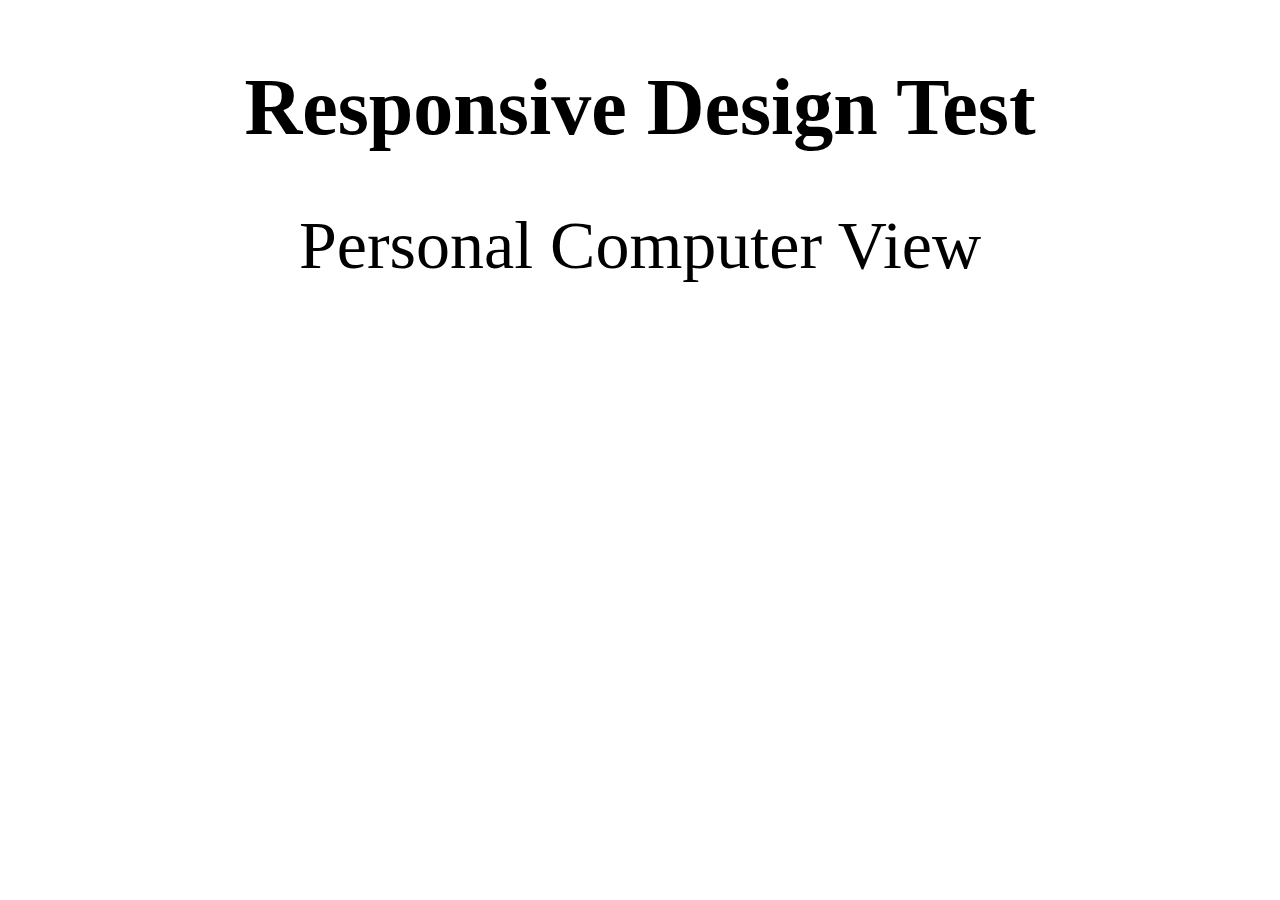
<file: responsiveforthis.html>
<!DOCTYPE html>
<html lang="en">
<head>
    <meta charset="UTF-8">
    <meta name="viewport" content="width=device-width, initial-scale=1.0">
    <title>Responsive Display</title>
    <style>
        body {
            display: flex;
            flex-direction: column;
            align-items: center;
            justify-content: center;
        }

        h1 {
            font-size: 80px;
        }

        .pc,
        .tablet,
        .mobile {
            font-size: 68px;
            display: none; /* Initially hide all */
        }

        /* personal computer */
        @media (min-width: 1024px) {
            .pc {
                display: block;
            }
        }

        /* tablet */
        @media (max-width: 1024px) and (min-width: 740px) {
            .tablet {
                display: block;
            }
        }

        /* mobile */
        @media (max-width: 740px) {
            .mobile {
                display: block;
            }
        }
    </style>
</head>
<body>
    <h1>Responsive Design Test</h1>
    <div class="pc">Personal Computer View</div>
    <div class="tablet">Tablet View</div>
    <div class="mobile">Mobile View</div>
</body>
</html>
</file>
<file: assets/css/responsive.css>
/* mobile */
@media (max-width: 740px) {

.s-col-full,
.s-full-width    
{
width: 100%;
    }

.s-mt-8{
        margin-top: 8px !important;
    }



#nav{
    display: block;
}

#nav > li{
    display: block;
}

#nav .subnat{
    position: initial;
    background-color: #333;
}

#nav .subnat a{
    color: bisque;
    line-height: 38px;
    padding: 0 12px;
}

#nav > li:first-child{
display: inline-block;
}

#header{
    overflow: hidden;
}

#header .mobile-menu-btn{
 display: block;   
}

#header .search-btn{
   display: none;
    
    }


  
#content .member-img{
    width: 60%;
}
  
#content .member-item{
    margin-top: 30px;
    
   
     /* Centers the image horizontally */
 
}    

.contact-form{
    margin-top: 30px;
    
}

.contact-info{
    line-height: 2;
} 

#footer .copyright a{
    padding: 12px 0;
    display: inline-block;
}

}


/* tablet */




/* IPAD */
@media (max-width:1023px){
    .btn{
        padding: 15px 16px;
    }

    .contact-form .form-control{
        padding: 15px;
    }

    .socials-list{
        font-size: 48px;
    }

#footer .socials-list a{
    margin: 0 8px ;
}


#footer .copyright a{
    padding: 12px 0;
    display: inline-block;
}

.contact-info{
    line-height: 2;
} 

}
</file>
<file: assets/icons/themify-icons/themify-icons.css>
@font-face {
	font-family: 'themify';
	src:url('fonts/themify.eot?-fvbane');
	src:url('fonts/themify.eot?#iefix-fvbane') format('embedded-opentype'),
		url('fonts/themify.woff?-fvbane') format('woff'),
		url('fonts/themify.ttf?-fvbane') format('truetype'),
		url('fonts/themify.svg?-fvbane#themify') format('svg');
	font-weight: normal;
	font-style: normal;
}

[class^="ti-"], [class*=" ti-"] {
	font-family: 'themify';
	speak: none;
	font-style: normal;
	font-weight: normal;
	font-variant: normal;
	text-transform: none;
	line-height: 1;

	/* Better Font Rendering =========== */
	-webkit-font-smoothing: antialiased;
	-moz-osx-font-smoothing: grayscale;
}

.ti-wand:before {
	content: "\e600";
}
.ti-volume:before {
	content: "\e601";
}
.ti-user:before {
	content: "\e602";
}
.ti-unlock:before {
	content: "\e603";
}
.ti-unlink:before {
	content: "\e604";
}
.ti-trash:before {
	content: "\e605";
}
.ti-thought:before {
	content: "\e606";
}
.ti-target:before {
	content: "\e607";
}
.ti-tag:before {
	content: "\e608";
}
.ti-tablet:before {
	content: "\e609";
}
.ti-star:before {
	content: "\e60a";
}
.ti-spray:before {
	content: "\e60b";
}
.ti-signal:before {
	content: "\e60c";
}
.ti-shopping-cart:before {
	content: "\e60d";
}
.ti-shopping-cart-full:before {
	content: "\e60e";
}
.ti-settings:before {
	content: "\e60f";
}
.ti-search:before {
	content: "\e610";
}
.ti-zoom-in:before {
	content: "\e611";
}
.ti-zoom-out:before {
	content: "\e612";
}
.ti-cut:before {
	content: "\e613";
}
.ti-ruler:before {
	content: "\e614";
}
.ti-ruler-pencil:before {
	content: "\e615";
}
.ti-ruler-alt:before {
	content: "\e616";
}
.ti-bookmark:before {
	content: "\e617";
}
.ti-bookmark-alt:before {
	content: "\e618";
}
.ti-reload:before {
	content: "\e619";
}
.ti-plus:before {
	content: "\e61a";
}
.ti-pin:before {
	content: "\e61b";
}
.ti-pencil:before {
	content: "\e61c";
}
.ti-pencil-alt:before {
	content: "\e61d";
}
.ti-paint-roller:before {
	content: "\e61e";
}
.ti-paint-bucket:before {
	content: "\e61f";
}
.ti-na:before {
	content: "\e620";
}
.ti-mobile:before {
	content: "\e621";
}
.ti-minus:before {
	content: "\e622";
}
.ti-medall:before {
	content: "\e623";
}
.ti-medall-alt:before {
	content: "\e624";
}
.ti-marker:before {
	content: "\e625";
}
.ti-marker-alt:before {
	content: "\e626";
}
.ti-arrow-up:before {
	content: "\e627";
}
.ti-arrow-right:before {
	content: "\e628";
}
.ti-arrow-left:before {
	content: "\e629";
}
.ti-arrow-down:before {
	content: "\e62a";
}
.ti-lock:before {
	content: "\e62b";
}
.ti-location-arrow:before {
	content: "\e62c";
}
.ti-link:before {
	content: "\e62d";
}
.ti-layout:before {
	content: "\e62e";
}
.ti-layers:before {
	content: "\e62f";
}
.ti-layers-alt:before {
	content: "\e630";
}
.ti-key:before {
	content: "\e631";
}
.ti-import:before {
	content: "\e632";
}
.ti-image:before {
	content: "\e633";
}
.ti-heart:before {
	content: "\e634";
}
.ti-heart-broken:before {
	content: "\e635";
}
.ti-hand-stop:before {
	content: "\e636";
}
.ti-hand-open:before {
	content: "\e637";
}
.ti-hand-drag:before {
	content: "\e638";
}
.ti-folder:before {
	content: "\e639";
}
.ti-flag:before {
	content: "\e63a";
}
.ti-flag-alt:before {
	content: "\e63b";
}
.ti-flag-alt-2:before {
	content: "\e63c";
}
.ti-eye:before {
	content: "\e63d";
}
.ti-export:before {
	content: "\e63e";
}
.ti-exchange-vertical:before {
	content: "\e63f";
}
.ti-desktop:before {
	content: "\e640";
}
.ti-cup:before {
	content: "\e641";
}
.ti-crown:before {
	content: "\e642";
}
.ti-comments:before {
	content: "\e643";
}
.ti-comment:before {
	content: "\e644";
}
.ti-comment-alt:before {
	content: "\e645";
}
.ti-close:before {
	content: "\e646";
}
.ti-clip:before {
	content: "\e647";
}
.ti-angle-up:before {
	content: "\e648";
}
.ti-angle-right:before {
	content: "\e649";
}
.ti-angle-left:before {
	content: "\e64a";
}
.ti-angle-down:before {
	content: "\e64b";
}
.ti-check:before {
	content: "\e64c";
}
.ti-check-box:before {
	content: "\e64d";
}
.ti-camera:before {
	content: "\e64e";
}
.ti-announcement:before {
	content: "\e64f";
}
.ti-brush:before {
	content: "\e650";
}
.ti-briefcase:before {
	content: "\e651";
}
.ti-bolt:before {
	content: "\e652";
}
.ti-bolt-alt:before {
	content: "\e653";
}
.ti-blackboard:before {
	content: "\e654";
}
.ti-bag:before {
	content: "\e655";
}
.ti-move:before {
	content: "\e656";
}
.ti-arrows-vertical:before {
	content: "\e657";
}
.ti-arrows-horizontal:before {
	content: "\e658";
}
.ti-fullscreen:before {
	content: "\e659";
}
.ti-arrow-top-right:before {
	content: "\e65a";
}
.ti-arrow-top-left:before {
	content: "\e65b";
}
.ti-arrow-circle-up:before {
	content: "\e65c";
}
.ti-arrow-circle-right:before {
	content: "\e65d";
}
.ti-arrow-circle-left:before {
	content: "\e65e";
}
.ti-arrow-circle-down:before {
	content: "\e65f";
}
.ti-angle-double-up:before {
	content: "\e660";
}
.ti-angle-double-right:before {
	content: "\e661";
}
.ti-angle-double-left:before {
	content: "\e662";
}
.ti-angle-double-down:before {
	content: "\e663";
}
.ti-zip:before {
	content: "\e664";
}
.ti-world:before {
	content: "\e665";
}
.ti-wheelchair:before {
	content: "\e666";
}
.ti-view-list:before {
	content: "\e667";
}
.ti-view-list-alt:before {
	content: "\e668";
}
.ti-view-grid:before {
	content: "\e669";
}
.ti-uppercase:before {
	content: "\e66a";
}
.ti-upload:before {
	content: "\e66b";
}
.ti-underline:before {
	content: "\e66c";
}
.ti-truck:before {
	content: "\e66d";
}
.ti-timer:before {
	content: "\e66e";
}
.ti-ticket:before {
	content: "\e66f";
}
.ti-thumb-up:before {
	content: "\e670";
}
.ti-thumb-down:before {
	content: "\e671";
}
.ti-text:before {
	content: "\e672";
}
.ti-stats-up:before {
	content: "\e673";
}
.ti-stats-down:before {
	content: "\e674";
}
.ti-split-v:before {
	content: "\e675";
}
.ti-split-h:before {
	content: "\e676";
}
.ti-smallcap:before {
	content: "\e677";
}
.ti-shine:before {
	content: "\e678";
}
.ti-shift-right:before {
	content: "\e679";
}
.ti-shift-left:before {
	content: "\e67a";
}
.ti-shield:before {
	content: "\e67b";
}
.ti-notepad:before {
	content: "\e67c";
}
.ti-server:before {
	content: "\e67d";
}
.ti-quote-right:before {
	content: "\e67e";
}
.ti-quote-left:before {
	content: "\e67f";
}
.ti-pulse:before {
	content: "\e680";
}
.ti-printer:before {
	content: "\e681";
}
.ti-power-off:before {
	content: "\e682";
}
.ti-plug:before {
	content: "\e683";
}
.ti-pie-chart:before {
	content: "\e684";
}
.ti-paragraph:before {
	content: "\e685";
}
.ti-panel:before {
	content: "\e686";
}
.ti-package:before {
	content: "\e687";
}
.ti-music:before {
	content: "\e688";
}
.ti-music-alt:before {
	content: "\e689";
}
.ti-mouse:before {
	content: "\e68a";
}
.ti-mouse-alt:before {
	content: "\e68b";
}
.ti-money:before {
	content: "\e68c";
}
.ti-microphone:before {
	content: "\e68d";
}
.ti-menu:before {
	content: "\e68e";
}
.ti-menu-alt:before {
	content: "\e68f";
}
.ti-map:before {
	content: "\e690";
}
.ti-map-alt:before {
	content: "\e691";
}
.ti-loop:before {
	content: "\e692";
}
.ti-location-pin:before {
	content: "\e693";
}
.ti-list:before {
	content: "\e694";
}
.ti-light-bulb:before {
	content: "\e695";
}
.ti-Italic:before {
	content: "\e696";
}
.ti-info:before {
	content: "\e697";
}
.ti-infinite:before {
	content: "\e698";
}
.ti-id-badge:before {
	content: "\e699";
}
.ti-hummer:before {
	content: "\e69a";
}
.ti-home:before {
	content: "\e69b";
}
.ti-help:before {
	content: "\e69c";
}
.ti-headphone:before {
	content: "\e69d";
}
.ti-harddrives:before {
	content: "\e69e";
}
.ti-harddrive:before {
	content: "\e69f";
}
.ti-gift:before {
	content: "\e6a0";
}
.ti-game:before {
	content: "\e6a1";
}
.ti-filter:before {
	content: "\e6a2";
}
.ti-files:before {
	content: "\e6a3";
}
.ti-file:before {
	content: "\e6a4";
}
.ti-eraser:before {
	content: "\e6a5";
}
.ti-envelope:before {
	content: "\e6a6";
}
.ti-download:before {
	content: "\e6a7";
}
.ti-direction:before {
	content: "\e6a8";
}
.ti-direction-alt:before {
	content: "\e6a9";
}
.ti-dashboard:before {
	content: "\e6aa";
}
.ti-control-stop:before {
	content: "\e6ab";
}
.ti-control-shuffle:before {
	content: "\e6ac";
}
.ti-control-play:before {
	content: "\e6ad";
}
.ti-control-pause:before {
	content: "\e6ae";
}
.ti-control-forward:before {
	content: "\e6af";
}
.ti-control-backward:before {
	content: "\e6b0";
}
.ti-cloud:before {
	content: "\e6b1";
}
.ti-cloud-up:before {
	content: "\e6b2";
}
.ti-cloud-down:before {
	content: "\e6b3";
}
.ti-clipboard:before {
	content: "\e6b4";
}
.ti-car:before {
	content: "\e6b5";
}
.ti-calendar:before {
	content: "\e6b6";
}
.ti-book:before {
	content: "\e6b7";
}
.ti-bell:before {
	content: "\e6b8";
}
.ti-basketball:before {
	content: "\e6b9";
}
.ti-bar-chart:before {
	content: "\e6ba";
}
.ti-bar-chart-alt:before {
	content: "\e6bb";
}
.ti-back-right:before {
	content: "\e6bc";
}
.ti-back-left:before {
	content: "\e6bd";
}
.ti-arrows-corner:before {
	content: "\e6be";
}
.ti-archive:before {
	content: "\e6bf";
}
.ti-anchor:before {
	content: "\e6c0";
}
.ti-align-right:before {
	content: "\e6c1";
}
.ti-align-left:before {
	content: "\e6c2";
}
.ti-align-justify:before {
	content: "\e6c3";
}
.ti-align-center:before {
	content: "\e6c4";
}
.ti-alert:before {
	content: "\e6c5";
}
.ti-alarm-clock:before {
	content: "\e6c6";
}
.ti-agenda:before {
	content: "\e6c7";
}
.ti-write:before {
	content: "\e6c8";
}
.ti-window:before {
	content: "\e6c9";
}
.ti-widgetized:before {
	content: "\e6ca";
}
.ti-widget:before {
	content: "\e6cb";
}
.ti-widget-alt:before {
	content: "\e6cc";
}
.ti-wallet:before {
	content: "\e6cd";
}
.ti-video-clapper:before {
	content: "\e6ce";
}
.ti-video-camera:before {
	content: "\e6cf";
}
.ti-vector:before {
	content: "\e6d0";
}
.ti-themify-logo:before {
	content: "\e6d1";
}
.ti-themify-favicon:before {
	content: "\e6d2";
}
.ti-themify-favicon-alt:before {
	content: "\e6d3";
}
.ti-support:before {
	content: "\e6d4";
}
.ti-stamp:before {
	content: "\e6d5";
}
.ti-split-v-alt:before {
	content: "\e6d6";
}
.ti-slice:before {
	content: "\e6d7";
}
.ti-shortcode:before {
	content: "\e6d8";
}
.ti-shift-right-alt:before {
	content: "\e6d9";
}
.ti-shift-left-alt:before {
	content: "\e6da";
}
.ti-ruler-alt-2:before {
	content: "\e6db";
}
.ti-receipt:before {
	content: "\e6dc";
}
.ti-pin2:before {
	content: "\e6dd";
}
.ti-pin-alt:before {
	content: "\e6de";
}
.ti-pencil-alt2:before {
	content: "\e6df";
}
.ti-palette:before {
	content: "\e6e0";
}
.ti-more:before {
	content: "\e6e1";
}
.ti-more-alt:before {
	content: "\e6e2";
}
.ti-microphone-alt:before {
	content: "\e6e3";
}
.ti-magnet:before {
	content: "\e6e4";
}
.ti-line-double:before {
	content: "\e6e5";
}
.ti-line-dotted:before {
	content: "\e6e6";
}
.ti-line-dashed:before {
	content: "\e6e7";
}
.ti-layout-width-full:before {
	content: "\e6e8";
}
.ti-layout-width-default:before {
	content: "\e6e9";
}
.ti-layout-width-default-alt:before {
	content: "\e6ea";
}
.ti-layout-tab:before {
	content: "\e6eb";
}
.ti-layout-tab-window:before {
	content: "\e6ec";
}
.ti-layout-tab-v:before {
	content: "\e6ed";
}
.ti-layout-tab-min:before {
	content: "\e6ee";
}
.ti-layout-slider:before {
	content: "\e6ef";
}
.ti-layout-slider-alt:before {
	content: "\e6f0";
}
.ti-layout-sidebar-right:before {
	content: "\e6f1";
}
.ti-layout-sidebar-none:before {
	content: "\e6f2";
}
.ti-layout-sidebar-left:before {
	content: "\e6f3";
}
.ti-layout-placeholder:before {
	content: "\e6f4";
}
.ti-layout-menu:before {
	content: "\e6f5";
}
.ti-layout-menu-v:before {
	content: "\e6f6";
}
.ti-layout-menu-separated:before {
	content: "\e6f7";
}
.ti-layout-menu-full:before {
	content: "\e6f8";
}
.ti-layout-media-right-alt:before {
	content: "\e6f9";
}
.ti-layout-media-right:before {
	content: "\e6fa";
}
.ti-layout-media-overlay:before {
	content: "\e6fb";
}
.ti-layout-media-overlay-alt:before {
	content: "\e6fc";
}
.ti-layout-media-overlay-alt-2:before {
	content: "\e6fd";
}
.ti-layout-media-left-alt:before {
	content: "\e6fe";
}
.ti-layout-media-left:before {
	content: "\e6ff";
}
.ti-layout-media-center-alt:before {
	content: "\e700";
}
.ti-layout-media-center:before {
	content: "\e701";
}
.ti-layout-list-thumb:before {
	content: "\e702";
}
.ti-layout-list-thumb-alt:before {
	content: "\e703";
}
.ti-layout-list-post:before {
	content: "\e704";
}
.ti-layout-list-large-image:before {
	content: "\e705";
}
.ti-layout-line-solid:before {
	content: "\e706";
}
.ti-layout-grid4:before {
	content: "\e707";
}
.ti-layout-grid3:before {
	content: "\e708";
}
.ti-layout-grid2:before {
	content: "\e709";
}
.ti-layout-grid2-thumb:before {
	content: "\e70a";
}
.ti-layout-cta-right:before {
	content: "\e70b";
}
.ti-layout-cta-left:before {
	content: "\e70c";
}
.ti-layout-cta-center:before {
	content: "\e70d";
}
.ti-layout-cta-btn-right:before {
	content: "\e70e";
}
.ti-layout-cta-btn-left:before {
	content: "\e70f";
}
.ti-layout-column4:before {
	content: "\e710";
}
.ti-layout-column3:before {
	content: "\e711";
}
.ti-layout-column2:before {
	content: "\e712";
}
.ti-layout-accordion-separated:before {
	content: "\e713";
}
.ti-layout-accordion-merged:before {
	content: "\e714";
}
.ti-layout-accordion-list:before {
	content: "\e715";
}
.ti-ink-pen:before {
	content: "\e716";
}
.ti-info-alt:before {
	content: "\e717";
}
.ti-help-alt:before {
	content: "\e718";
}
.ti-headphone-alt:before {
	content: "\e719";
}
.ti-hand-point-up:before {
	content: "\e71a";
}
.ti-hand-point-right:before {
	content: "\e71b";
}
.ti-hand-point-left:before {
	content: "\e71c";
}
.ti-hand-point-down:before {
	content: "\e71d";
}
.ti-gallery:before {
	content: "\e71e";
}
.ti-face-smile:before {
	content: "\e71f";
}
.ti-face-sad:before {
	content: "\e720";
}
.ti-credit-card:before {
	content: "\e721";
}
.ti-control-skip-forward:before {
	content: "\e722";
}
.ti-control-skip-backward:before {
	content: "\e723";
}
.ti-control-record:before {
	content: "\e724";
}
.ti-control-eject:before {
	content: "\e725";
}
.ti-comments-smiley:before {
	content: "\e726";
}
.ti-brush-alt:before {
	content: "\e727";
}
.ti-youtube:before {
	content: "\e728";
}
.ti-vimeo:before {
	content: "\e729";
}
.ti-twitter:before {
	content: "\e72a";
}
.ti-time:before {
	content: "\e72b";
}
.ti-tumblr:before {
	content: "\e72c";
}
.ti-skype:before {
	content: "\e72d";
}
.ti-share:before {
	content: "\e72e";
}
.ti-share-alt:before {
	content: "\e72f";
}
.ti-rocket:before {
	content: "\e730";
}
.ti-pinterest:before {
	content: "\e731";
}
.ti-new-window:before {
	content: "\e732";
}
.ti-microsoft:before {
	content: "\e733";
}
.ti-list-ol:before {
	content: "\e734";
}
.ti-linkedin:before {
	content: "\e735";
}
.ti-layout-sidebar-2:before {
	content: "\e736";
}
.ti-layout-grid4-alt:before {
	content: "\e737";
}
.ti-layout-grid3-alt:before {
	content: "\e738";
}
.ti-layout-grid2-alt:before {
	content: "\e739";
}
.ti-layout-column4-alt:before {
	content: "\e73a";
}
.ti-layout-column3-alt:before {
	content: "\e73b";
}
.ti-layout-column2-alt:before {
	content: "\e73c";
}
.ti-instagram:before {
	content: "\e73d";
}
.ti-google:before {
	content: "\e73e";
}
.ti-github:before {
	content: "\e73f";
}
.ti-flickr:before {
	content: "\e740";
}
.ti-facebook:before {
	content: "\e741";
}
.ti-dropbox:before {
	content: "\e742";
}
.ti-dribbble:before {
	content: "\e743";
}
.ti-apple:before {
	content: "\e744";
}
.ti-android:before {
	content: "\e745";
}
.ti-save:before {
	content: "\e746";
}
.ti-save-alt:before {
	content: "\e747";
}
.ti-yahoo:before {
	content: "\e748";
}
.ti-wordpress:before {
	content: "\e749";
}
.ti-vimeo-alt:before {
	content: "\e74a";
}
.ti-twitter-alt:before {
	content: "\e74b";
}
.ti-tumblr-alt:before {
	content: "\e74c";
}
.ti-trello:before {
	content: "\e74d";
}
.ti-stack-overflow:before {
	content: "\e74e";
}
.ti-soundcloud:before {
	content: "\e74f";
}
.ti-sharethis:before {
	content: "\e750";
}
.ti-sharethis-alt:before {
	content: "\e751";
}
.ti-reddit:before {
	content: "\e752";
}
.ti-pinterest-alt:before {
	content: "\e753";
}
.ti-microsoft-alt:before {
	content: "\e754";
}
.ti-linux:before {
	content: "\e755";
}
.ti-jsfiddle:before {
	content: "\e756";
}
.ti-joomla:before {
	content: "\e757";
}
.ti-html5:before {
	content: "\e758";
}
.ti-flickr-alt:before {
	content: "\e759";
}
.ti-email:before {
	content: "\e75a";
}
.ti-drupal:before {
	content: "\e75b";
}
.ti-dropbox-alt:before {
	content: "\e75c";
}
.ti-css3:before {
	content: "\e75d";
}
.ti-rss:before {
	content: "\e75e";
}
.ti-rss-alt:before {
	content: "\e75f";
}
</file>
<file: assets/icons/themify-icons/demo-files/demo.css>
body {
	font: normal 1em/1.5em Arial, Helvetica, sans-serif;
	max-width: 90%;
	margin: 30px auto 0;
}
h1, h3 {
	font-weight: normal;
}
h3 {
	font-size: 1.4;
	text-transform: uppercase;
	letter-spacing: 1px;
}

.icon-section {
	margin: 0 0 3em;
	clear: both;
	overflow: hidden;
}
.icon-container {
	width: 240px; 
	padding: .7em 0;
	float: left; 
	position: relative;
	text-align: left;
}
.icon-container [class^="ti-"], 
.icon-container [class*=" ti-"] {
	color: #000;
	position: absolute;
	margin-top: 3px;
	transition: .3s;
}
.icon-container:hover [class^="ti-"],
.icon-container:hover [class*=" ti-"] {
	font-size: 2.2em;
	margin-top: -5px;
}
.icon-container:hover .icon-name {
	color: #000;
}
.icon-name {
	color: #aaa;
	margin-left: 35px;
	font-size: .8em;
	transition: .3s;
}
.icon-container:hover .icon-name {
	margin-left: 45px;
}
</file>
<file: assets/icons/themify-icons/ie7/ie7.css>
.ti-wand {
	*zoom: expression(this.runtimeStyle['zoom'] = '1', this.innerHTML = '&#xe600;');
}
.ti-volume {
	*zoom: expression(this.runtimeStyle['zoom'] = '1', this.innerHTML = '&#xe601;');
}
.ti-user {
	*zoom: expression(this.runtimeStyle['zoom'] = '1', this.innerHTML = '&#xe602;');
}
.ti-unlock {
	*zoom: expression(this.runtimeStyle['zoom'] = '1', this.innerHTML = '&#xe603;');
}
.ti-unlink {
	*zoom: expression(this.runtimeStyle['zoom'] = '1', this.innerHTML = '&#xe604;');
}
.ti-trash {
	*zoom: expression(this.runtimeStyle['zoom'] = '1', this.innerHTML = '&#xe605;');
}
.ti-thought {
	*zoom: expression(this.runtimeStyle['zoom'] = '1', this.innerHTML = '&#xe606;');
}
.ti-target {
	*zoom: expression(this.runtimeStyle['zoom'] = '1', this.innerHTML = '&#xe607;');
}
.ti-tag {
	*zoom: expression(this.runtimeStyle['zoom'] = '1', this.innerHTML = '&#xe608;');
}
.ti-tablet {
	*zoom: expression(this.runtimeStyle['zoom'] = '1', this.innerHTML = '&#xe609;');
}
.ti-star {
	*zoom: expression(this.runtimeStyle['zoom'] = '1', this.innerHTML = '&#xe60a;');
}
.ti-spray {
	*zoom: expression(this.runtimeStyle['zoom'] = '1', this.innerHTML = '&#xe60b;');
}
.ti-signal {
	*zoom: expression(this.runtimeStyle['zoom'] = '1', this.innerHTML = '&#xe60c;');
}
.ti-shopping-cart {
	*zoom: expression(this.runtimeStyle['zoom'] = '1', this.innerHTML = '&#xe60d;');
}
.ti-shopping-cart-full {
	*zoom: expression(this.runtimeStyle['zoom'] = '1', this.innerHTML = '&#xe60e;');
}
.ti-settings {
	*zoom: expression(this.runtimeStyle['zoom'] = '1', this.innerHTML = '&#xe60f;');
}
.ti-search {
	*zoom: expression(this.runtimeStyle['zoom'] = '1', this.innerHTML = '&#xe610;');
}
.ti-zoom-in {
	*zoom: expression(this.runtimeStyle['zoom'] = '1', this.innerHTML = '&#xe611;');
}
.ti-zoom-out {
	*zoom: expression(this.runtimeStyle['zoom'] = '1', this.innerHTML = '&#xe612;');
}
.ti-cut {
	*zoom: expression(this.runtimeStyle['zoom'] = '1', this.innerHTML = '&#xe613;');
}
.ti-ruler {
	*zoom: expression(this.runtimeStyle['zoom'] = '1', this.innerHTML = '&#xe614;');
}
.ti-ruler-pencil {
	*zoom: expression(this.runtimeStyle['zoom'] = '1', this.innerHTML = '&#xe615;');
}
.ti-ruler-alt {
	*zoom: expression(this.runtimeStyle['zoom'] = '1', this.innerHTML = '&#xe616;');
}
.ti-bookmark {
	*zoom: expression(this.runtimeStyle['zoom'] = '1', this.innerHTML = '&#xe617;');
}
.ti-bookmark-alt {
	*zoom: expression(this.runtimeStyle['zoom'] = '1', this.innerHTML = '&#xe618;');
}
.ti-reload {
	*zoom: expression(this.runtimeStyle['zoom'] = '1', this.innerHTML = '&#xe619;');
}
.ti-plus {
	*zoom: expression(this.runtimeStyle['zoom'] = '1', this.innerHTML = '&#xe61a;');
}
.ti-pin {
	*zoom: expression(this.runtimeStyle['zoom'] = '1', this.innerHTML = '&#xe61b;');
}
.ti-pencil {
	*zoom: expression(this.runtimeStyle['zoom'] = '1', this.innerHTML = '&#xe61c;');
}
.ti-pencil-alt {
	*zoom: expression(this.runtimeStyle['zoom'] = '1', this.innerHTML = '&#xe61d;');
}
.ti-paint-roller {
	*zoom: expression(this.runtimeStyle['zoom'] = '1', this.innerHTML = '&#xe61e;');
}
.ti-paint-bucket {
	*zoom: expression(this.runtimeStyle['zoom'] = '1', this.innerHTML = '&#xe61f;');
}
.ti-na {
	*zoom: expression(this.runtimeStyle['zoom'] = '1', this.innerHTML = '&#xe620;');
}
.ti-mobile {
	*zoom: expression(this.runtimeStyle['zoom'] = '1', this.innerHTML = '&#xe621;');
}
.ti-minus {
	*zoom: expression(this.runtimeStyle['zoom'] = '1', this.innerHTML = '&#xe622;');
}
.ti-medall {
	*zoom: expression(this.runtimeStyle['zoom'] = '1', this.innerHTML = '&#xe623;');
}
.ti-medall-alt {
	*zoom: expression(this.runtimeStyle['zoom'] = '1', this.innerHTML = '&#xe624;');
}
.ti-marker {
	*zoom: expression(this.runtimeStyle['zoom'] = '1', this.innerHTML = '&#xe625;');
}
.ti-marker-alt {
	*zoom: expression(this.runtimeStyle['zoom'] = '1', this.innerHTML = '&#xe626;');
}
.ti-arrow-up {
	*zoom: expression(this.runtimeStyle['zoom'] = '1', this.innerHTML = '&#xe627;');
}
.ti-arrow-right {
	*zoom: expression(this.runtimeStyle['zoom'] = '1', this.innerHTML = '&#xe628;');
}
.ti-arrow-left {
	*zoom: expression(this.runtimeStyle['zoom'] = '1', this.innerHTML = '&#xe629;');
}
.ti-arrow-down {
	*zoom: expression(this.runtimeStyle['zoom'] = '1', this.innerHTML = '&#xe62a;');
}
.ti-lock {
	*zoom: expression(this.runtimeStyle['zoom'] = '1', this.innerHTML = '&#xe62b;');
}
.ti-location-arrow {
	*zoom: expression(this.runtimeStyle['zoom'] = '1', this.innerHTML = '&#xe62c;');
}
.ti-link {
	*zoom: expression(this.runtimeStyle['zoom'] = '1', this.innerHTML = '&#xe62d;');
}
.ti-layout {
	*zoom: expression(this.runtimeStyle['zoom'] = '1', this.innerHTML = '&#xe62e;');
}
.ti-layers {
	*zoom: expression(this.runtimeStyle['zoom'] = '1', this.innerHTML = '&#xe62f;');
}
.ti-layers-alt {
	*zoom: expression(this.runtimeStyle['zoom'] = '1', this.innerHTML = '&#xe630;');
}
.ti-key {
	*zoom: expression(this.runtimeStyle['zoom'] = '1', this.innerHTML = '&#xe631;');
}
.ti-import {
	*zoom: expression(this.runtimeStyle['zoom'] = '1', this.innerHTML = '&#xe632;');
}
.ti-image {
	*zoom: expression(this.runtimeStyle['zoom'] = '1', this.innerHTML = '&#xe633;');
}
.ti-heart {
	*zoom: expression(this.runtimeStyle['zoom'] = '1', this.innerHTML = '&#xe634;');
}
.ti-heart-broken {
	*zoom: expression(this.runtimeStyle['zoom'] = '1', this.innerHTML = '&#xe635;');
}
.ti-hand-stop {
	*zoom: expression(this.runtimeStyle['zoom'] = '1', this.innerHTML = '&#xe636;');
}
.ti-hand-open {
	*zoom: expression(this.runtimeStyle['zoom'] = '1', this.innerHTML = '&#xe637;');
}
.ti-hand-drag {
	*zoom: expression(this.runtimeStyle['zoom'] = '1', this.innerHTML = '&#xe638;');
}
.ti-folder {
	*zoom: expression(this.runtimeStyle['zoom'] = '1', this.innerHTML = '&#xe639;');
}
.ti-flag {
	*zoom: expression(this.runtimeStyle['zoom'] = '1', this.innerHTML = '&#xe63a;');
}
.ti-flag-alt {
	*zoom: expression(this.runtimeStyle['zoom'] = '1', this.innerHTML = '&#xe63b;');
}
.ti-flag-alt-2 {
	*zoom: expression(this.runtimeStyle['zoom'] = '1', this.innerHTML = '&#xe63c;');
}
.ti-eye {
	*zoom: expression(this.runtimeStyle['zoom'] = '1', this.innerHTML = '&#xe63d;');
}
.ti-export {
	*zoom: expression(this.runtimeStyle['zoom'] = '1', this.innerHTML = '&#xe63e;');
}
.ti-exchange-vertical {
	*zoom: expression(this.runtimeStyle['zoom'] = '1', this.innerHTML = '&#xe63f;');
}
.ti-desktop {
	*zoom: expression(this.runtimeStyle['zoom'] = '1', this.innerHTML = '&#xe640;');
}
.ti-cup {
	*zoom: expression(this.runtimeStyle['zoom'] = '1', this.innerHTML = '&#xe641;');
}
.ti-crown {
	*zoom: expression(this.runtimeStyle['zoom'] = '1', this.innerHTML = '&#xe642;');
}
.ti-comments {
	*zoom: expression(this.runtimeStyle['zoom'] = '1', this.innerHTML = '&#xe643;');
}
.ti-comment {
	*zoom: expression(this.runtimeStyle['zoom'] = '1', this.innerHTML = '&#xe644;');
}
.ti-comment-alt {
	*zoom: expression(this.runtimeStyle['zoom'] = '1', this.innerHTML = '&#xe645;');
}
.ti-close {
	*zoom: expression(this.runtimeStyle['zoom'] = '1', this.innerHTML = '&#xe646;');
}
.ti-clip {
	*zoom: expression(this.runtimeStyle['zoom'] = '1', this.innerHTML = '&#xe647;');
}
.ti-angle-up {
	*zoom: expression(this.runtimeStyle['zoom'] = '1', this.innerHTML = '&#xe648;');
}
.ti-angle-right {
	*zoom: expression(this.runtimeStyle['zoom'] = '1', this.innerHTML = '&#xe649;');
}
.ti-angle-left {
	*zoom: expression(this.runtimeStyle['zoom'] = '1', this.innerHTML = '&#xe64a;');
}
.ti-angle-down {
	*zoom: expression(this.runtimeStyle['zoom'] = '1', this.innerHTML = '&#xe64b;');
}
.ti-check {
	*zoom: expression(this.runtimeStyle['zoom'] = '1', this.innerHTML = '&#xe64c;');
}
.ti-check-box {
	*zoom: expression(this.runtimeStyle['zoom'] = '1', this.innerHTML = '&#xe64d;');
}
.ti-camera {
	*zoom: expression(this.runtimeStyle['zoom'] = '1', this.innerHTML = '&#xe64e;');
}
.ti-announcement {
	*zoom: expression(this.runtimeStyle['zoom'] = '1', this.innerHTML = '&#xe64f;');
}
.ti-brush {
	*zoom: expression(this.runtimeStyle['zoom'] = '1', this.innerHTML = '&#xe650;');
}
.ti-briefcase {
	*zoom: expression(this.runtimeStyle['zoom'] = '1', this.innerHTML = '&#xe651;');
}
.ti-bolt {
	*zoom: expression(this.runtimeStyle['zoom'] = '1', this.innerHTML = '&#xe652;');
}
.ti-bolt-alt {
	*zoom: expression(this.runtimeStyle['zoom'] = '1', this.innerHTML = '&#xe653;');
}
.ti-blackboard {
	*zoom: expression(this.runtimeStyle['zoom'] = '1', this.innerHTML = '&#xe654;');
}
.ti-bag {
	*zoom: expression(this.runtimeStyle['zoom'] = '1', this.innerHTML = '&#xe655;');
}
.ti-move {
	*zoom: expression(this.runtimeStyle['zoom'] = '1', this.innerHTML = '&#xe656;');
}
.ti-arrows-vertical {
	*zoom: expression(this.runtimeStyle['zoom'] = '1', this.innerHTML = '&#xe657;');
}
.ti-arrows-horizontal {
	*zoom: expression(this.runtimeStyle['zoom'] = '1', this.innerHTML = '&#xe658;');
}
.ti-fullscreen {
	*zoom: expression(this.runtimeStyle['zoom'] = '1', this.innerHTML = '&#xe659;');
}
.ti-arrow-top-right {
	*zoom: expression(this.runtimeStyle['zoom'] = '1', this.innerHTML = '&#xe65a;');
}
.ti-arrow-top-left {
	*zoom: expression(this.runtimeStyle['zoom'] = '1', this.innerHTML = '&#xe65b;');
}
.ti-arrow-circle-up {
	*zoom: expression(this.runtimeStyle['zoom'] = '1', this.innerHTML = '&#xe65c;');
}
.ti-arrow-circle-right {
	*zoom: expression(this.runtimeStyle['zoom'] = '1', this.innerHTML = '&#xe65d;');
}
.ti-arrow-circle-left {
	*zoom: expression(this.runtimeStyle['zoom'] = '1', this.innerHTML = '&#xe65e;');
}
.ti-arrow-circle-down {
	*zoom: expression(this.runtimeStyle['zoom'] = '1', this.innerHTML = '&#xe65f;');
}
.ti-angle-double-up {
	*zoom: expression(this.runtimeStyle['zoom'] = '1', this.innerHTML = '&#xe660;');
}
.ti-angle-double-right {
	*zoom: expression(this.runtimeStyle['zoom'] = '1', this.innerHTML = '&#xe661;');
}
.ti-angle-double-left {
	*zoom: expression(this.runtimeStyle['zoom'] = '1', this.innerHTML = '&#xe662;');
}
.ti-angle-double-down {
	*zoom: expression(this.runtimeStyle['zoom'] = '1', this.innerHTML = '&#xe663;');
}
.ti-zip {
	*zoom: expression(this.runtimeStyle['zoom'] = '1', this.innerHTML = '&#xe664;');
}
.ti-world {
	*zoom: expression(this.runtimeStyle['zoom'] = '1', this.innerHTML = '&#xe665;');
}
.ti-wheelchair {
	*zoom: expression(this.runtimeStyle['zoom'] = '1', this.innerHTML = '&#xe666;');
}
.ti-view-list {
	*zoom: expression(this.runtimeStyle['zoom'] = '1', this.innerHTML = '&#xe667;');
}
.ti-view-list-alt {
	*zoom: expression(this.runtimeStyle['zoom'] = '1', this.innerHTML = '&#xe668;');
}
.ti-view-grid {
	*zoom: expression(this.runtimeStyle['zoom'] = '1', this.innerHTML = '&#xe669;');
}
.ti-uppercase {
	*zoom: expression(this.runtimeStyle['zoom'] = '1', this.innerHTML = '&#xe66a;');
}
.ti-upload {
	*zoom: expression(this.runtimeStyle['zoom'] = '1', this.innerHTML = '&#xe66b;');
}
.ti-underline {
	*zoom: expression(this.runtimeStyle['zoom'] = '1', this.innerHTML = '&#xe66c;');
}
.ti-truck {
	*zoom: expression(this.runtimeStyle['zoom'] = '1', this.innerHTML = '&#xe66d;');
}
.ti-timer {
	*zoom: expression(this.runtimeStyle['zoom'] = '1', this.innerHTML = '&#xe66e;');
}
.ti-ticket {
	*zoom: expression(this.runtimeStyle['zoom'] = '1', this.innerHTML = '&#xe66f;');
}
.ti-thumb-up {
	*zoom: expression(this.runtimeStyle['zoom'] = '1', this.innerHTML = '&#xe670;');
}
.ti-thumb-down {
	*zoom: expression(this.runtimeStyle['zoom'] = '1', this.innerHTML = '&#xe671;');
}
.ti-text {
	*zoom: expression(this.runtimeStyle['zoom'] = '1', this.innerHTML = '&#xe672;');
}
.ti-stats-up {
	*zoom: expression(this.runtimeStyle['zoom'] = '1', this.innerHTML = '&#xe673;');
}
.ti-stats-down {
	*zoom: expression(this.runtimeStyle['zoom'] = '1', this.innerHTML = '&#xe674;');
}
.ti-split-v {
	*zoom: expression(this.runtimeStyle['zoom'] = '1', this.innerHTML = '&#xe675;');
}
.ti-split-h {
	*zoom: expression(this.runtimeStyle['zoom'] = '1', this.innerHTML = '&#xe676;');
}
.ti-smallcap {
	*zoom: expression(this.runtimeStyle['zoom'] = '1', this.innerHTML = '&#xe677;');
}
.ti-shine {
	*zoom: expression(this.runtimeStyle['zoom'] = '1', this.innerHTML = '&#xe678;');
}
.ti-shift-right {
	*zoom: expression(this.runtimeStyle['zoom'] = '1', this.innerHTML = '&#xe679;');
}
.ti-shift-left {
	*zoom: expression(this.runtimeStyle['zoom'] = '1', this.innerHTML = '&#xe67a;');
}
.ti-shield {
	*zoom: expression(this.runtimeStyle['zoom'] = '1', this.innerHTML = '&#xe67b;');
}
.ti-notepad {
	*zoom: expression(this.runtimeStyle['zoom'] = '1', this.innerHTML = '&#xe67c;');
}
.ti-server {
	*zoom: expression(this.runtimeStyle['zoom'] = '1', this.innerHTML = '&#xe67d;');
}
.ti-quote-right {
	*zoom: expression(this.runtimeStyle['zoom'] = '1', this.innerHTML = '&#xe67e;');
}
.ti-quote-left {
	*zoom: expression(this.runtimeStyle['zoom'] = '1', this.innerHTML = '&#xe67f;');
}
.ti-pulse {
	*zoom: expression(this.runtimeStyle['zoom'] = '1', this.innerHTML = '&#xe680;');
}
.ti-printer {
	*zoom: expression(this.runtimeStyle['zoom'] = '1', this.innerHTML = '&#xe681;');
}
.ti-power-off {
	*zoom: expression(this.runtimeStyle['zoom'] = '1', this.innerHTML = '&#xe682;');
}
.ti-plug {
	*zoom: expression(this.runtimeStyle['zoom'] = '1', this.innerHTML = '&#xe683;');
}
.ti-pie-chart {
	*zoom: expression(this.runtimeStyle['zoom'] = '1', this.innerHTML = '&#xe684;');
}
.ti-paragraph {
	*zoom: expression(this.runtimeStyle['zoom'] = '1', this.innerHTML = '&#xe685;');
}
.ti-panel {
	*zoom: expression(this.runtimeStyle['zoom'] = '1', this.innerHTML = '&#xe686;');
}
.ti-package {
	*zoom: expression(this.runtimeStyle['zoom'] = '1', this.innerHTML = '&#xe687;');
}
.ti-music {
	*zoom: expression(this.runtimeStyle['zoom'] = '1', this.innerHTML = '&#xe688;');
}
.ti-music-alt {
	*zoom: expression(this.runtimeStyle['zoom'] = '1', this.innerHTML = '&#xe689;');
}
.ti-mouse {
	*zoom: expression(this.runtimeStyle['zoom'] = '1', this.innerHTML = '&#xe68a;');
}
.ti-mouse-alt {
	*zoom: expression(this.runtimeStyle['zoom'] = '1', this.innerHTML = '&#xe68b;');
}
.ti-money {
	*zoom: expression(this.runtimeStyle['zoom'] = '1', this.innerHTML = '&#xe68c;');
}
.ti-microphone {
	*zoom: expression(this.runtimeStyle['zoom'] = '1', this.innerHTML = '&#xe68d;');
}
.ti-menu {
	*zoom: expression(this.runtimeStyle['zoom'] = '1', this.innerHTML = '&#xe68e;');
}
.ti-menu-alt {
	*zoom: expression(this.runtimeStyle['zoom'] = '1', this.innerHTML = '&#xe68f;');
}
.ti-map {
	*zoom: expression(this.runtimeStyle['zoom'] = '1', this.innerHTML = '&#xe690;');
}
.ti-map-alt {
	*zoom: expression(this.runtimeStyle['zoom'] = '1', this.innerHTML = '&#xe691;');
}
.ti-loop {
	*zoom: expression(this.runtimeStyle['zoom'] = '1', this.innerHTML = '&#xe692;');
}
.ti-location-pin {
	*zoom: expression(this.runtimeStyle['zoom'] = '1', this.innerHTML = '&#xe693;');
}
.ti-list {
	*zoom: expression(this.runtimeStyle['zoom'] = '1', this.innerHTML = '&#xe694;');
}
.ti-light-bulb {
	*zoom: expression(this.runtimeStyle['zoom'] = '1', this.innerHTML = '&#xe695;');
}
.ti-Italic {
	*zoom: expression(this.runtimeStyle['zoom'] = '1', this.innerHTML = '&#xe696;');
}
.ti-info {
	*zoom: expression(this.runtimeStyle['zoom'] = '1', this.innerHTML = '&#xe697;');
}
.ti-infinite {
	*zoom: expression(this.runtimeStyle['zoom'] = '1', this.innerHTML = '&#xe698;');
}
.ti-id-badge {
	*zoom: expression(this.runtimeStyle['zoom'] = '1', this.innerHTML = '&#xe699;');
}
.ti-hummer {
	*zoom: expression(this.runtimeStyle['zoom'] = '1', this.innerHTML = '&#xe69a;');
}
.ti-home {
	*zoom: expression(this.runtimeStyle['zoom'] = '1', this.innerHTML = '&#xe69b;');
}
.ti-help {
	*zoom: expression(this.runtimeStyle['zoom'] = '1', this.innerHTML = '&#xe69c;');
}
.ti-headphone {
	*zoom: expression(this.runtimeStyle['zoom'] = '1', this.innerHTML = '&#xe69d;');
}
.ti-harddrives {
	*zoom: expression(this.runtimeStyle['zoom'] = '1', this.innerHTML = '&#xe69e;');
}
.ti-harddrive {
	*zoom: expression(this.runtimeStyle['zoom'] = '1', this.innerHTML = '&#xe69f;');
}
.ti-gift {
	*zoom: expression(this.runtimeStyle['zoom'] = '1', this.innerHTML = '&#xe6a0;');
}
.ti-game {
	*zoom: expression(this.runtimeStyle['zoom'] = '1', this.innerHTML = '&#xe6a1;');
}
.ti-filter {
	*zoom: expression(this.runtimeStyle['zoom'] = '1', this.innerHTML = '&#xe6a2;');
}
.ti-files {
	*zoom: expression(this.runtimeStyle['zoom'] = '1', this.innerHTML = '&#xe6a3;');
}
.ti-file {
	*zoom: expression(this.runtimeStyle['zoom'] = '1', this.innerHTML = '&#xe6a4;');
}
.ti-eraser {
	*zoom: expression(this.runtimeStyle['zoom'] = '1', this.innerHTML = '&#xe6a5;');
}
.ti-envelope {
	*zoom: expression(this.runtimeStyle['zoom'] = '1', this.innerHTML = '&#xe6a6;');
}
.ti-download {
	*zoom: expression(this.runtimeStyle['zoom'] = '1', this.innerHTML = '&#xe6a7;');
}
.ti-direction {
	*zoom: expression(this.runtimeStyle['zoom'] = '1', this.innerHTML = '&#xe6a8;');
}
.ti-direction-alt {
	*zoom: expression(this.runtimeStyle['zoom'] = '1', this.innerHTML = '&#xe6a9;');
}
.ti-dashboard {
	*zoom: expression(this.runtimeStyle['zoom'] = '1', this.innerHTML = '&#xe6aa;');
}
.ti-control-stop {
	*zoom: expression(this.runtimeStyle['zoom'] = '1', this.innerHTML = '&#xe6ab;');
}
.ti-control-shuffle {
	*zoom: expression(this.runtimeStyle['zoom'] = '1', this.innerHTML = '&#xe6ac;');
}
.ti-control-play {
	*zoom: expression(this.runtimeStyle['zoom'] = '1', this.innerHTML = '&#xe6ad;');
}
.ti-control-pause {
	*zoom: expression(this.runtimeStyle['zoom'] = '1', this.innerHTML = '&#xe6ae;');
}
.ti-control-forward {
	*zoom: expression(this.runtimeStyle['zoom'] = '1', this.innerHTML = '&#xe6af;');
}
.ti-control-backward {
	*zoom: expression(this.runtimeStyle['zoom'] = '1', this.innerHTML = '&#xe6b0;');
}
.ti-cloud {
	*zoom: expression(this.runtimeStyle['zoom'] = '1', this.innerHTML = '&#xe6b1;');
}
.ti-cloud-up {
	*zoom: expression(this.runtimeStyle['zoom'] = '1', this.innerHTML = '&#xe6b2;');
}
.ti-cloud-down {
	*zoom: expression(this.runtimeStyle['zoom'] = '1', this.innerHTML = '&#xe6b3;');
}
.ti-clipboard {
	*zoom: expression(this.runtimeStyle['zoom'] = '1', this.innerHTML = '&#xe6b4;');
}
.ti-car {
	*zoom: expression(this.runtimeStyle['zoom'] = '1', this.innerHTML = '&#xe6b5;');
}
.ti-calendar {
	*zoom: expression(this.runtimeStyle['zoom'] = '1', this.innerHTML = '&#xe6b6;');
}
.ti-book {
	*zoom: expression(this.runtimeStyle['zoom'] = '1', this.innerHTML = '&#xe6b7;');
}
.ti-bell {
	*zoom: expression(this.runtimeStyle['zoom'] = '1', this.innerHTML = '&#xe6b8;');
}
.ti-basketball {
	*zoom: expression(this.runtimeStyle['zoom'] = '1', this.innerHTML = '&#xe6b9;');
}
.ti-bar-chart {
	*zoom: expression(this.runtimeStyle['zoom'] = '1', this.innerHTML = '&#xe6ba;');
}
.ti-bar-chart-alt {
	*zoom: expression(this.runtimeStyle['zoom'] = '1', this.innerHTML = '&#xe6bb;');
}
.ti-back-right {
	*zoom: expression(this.runtimeStyle['zoom'] = '1', this.innerHTML = '&#xe6bc;');
}
.ti-back-left {
	*zoom: expression(this.runtimeStyle['zoom'] = '1', this.innerHTML = '&#xe6bd;');
}
.ti-arrows-corner {
	*zoom: expression(this.runtimeStyle['zoom'] = '1', this.innerHTML = '&#xe6be;');
}
.ti-archive {
	*zoom: expression(this.runtimeStyle['zoom'] = '1', this.innerHTML = '&#xe6bf;');
}
.ti-anchor {
	*zoom: expression(this.runtimeStyle['zoom'] = '1', this.innerHTML = '&#xe6c0;');
}
.ti-align-right {
	*zoom: expression(this.runtimeStyle['zoom'] = '1', this.innerHTML = '&#xe6c1;');
}
.ti-align-left {
	*zoom: expression(this.runtimeStyle['zoom'] = '1', this.innerHTML = '&#xe6c2;');
}
.ti-align-justify {
	*zoom: expression(this.runtimeStyle['zoom'] = '1', this.innerHTML = '&#xe6c3;');
}
.ti-align-center {
	*zoom: expression(this.runtimeStyle['zoom'] = '1', this.innerHTML = '&#xe6c4;');
}
.ti-alert {
	*zoom: expression(this.runtimeStyle['zoom'] = '1', this.innerHTML = '&#xe6c5;');
}
.ti-alarm-clock {
	*zoom: expression(this.runtimeStyle['zoom'] = '1', this.innerHTML = '&#xe6c6;');
}
.ti-agenda {
	*zoom: expression(this.runtimeStyle['zoom'] = '1', this.innerHTML = '&#xe6c7;');
}
.ti-write {
	*zoom: expression(this.runtimeStyle['zoom'] = '1', this.innerHTML = '&#xe6c8;');
}
.ti-window {
	*zoom: expression(this.runtimeStyle['zoom'] = '1', this.innerHTML = '&#xe6c9;');
}
.ti-widgetized {
	*zoom: expression(this.runtimeStyle['zoom'] = '1', this.innerHTML = '&#xe6ca;');
}
.ti-widget {
	*zoom: expression(this.runtimeStyle['zoom'] = '1', this.innerHTML = '&#xe6cb;');
}
.ti-widget-alt {
	*zoom: expression(this.runtimeStyle['zoom'] = '1', this.innerHTML = '&#xe6cc;');
}
.ti-wallet {
	*zoom: expression(this.runtimeStyle['zoom'] = '1', this.innerHTML = '&#xe6cd;');
}
.ti-video-clapper {
	*zoom: expression(this.runtimeStyle['zoom'] = '1', this.innerHTML = '&#xe6ce;');
}
.ti-video-camera {
	*zoom: expression(this.runtimeStyle['zoom'] = '1', this.innerHTML = '&#xe6cf;');
}
.ti-vector {
	*zoom: expression(this.runtimeStyle['zoom'] = '1', this.innerHTML = '&#xe6d0;');
}
.ti-themify-logo {
	*zoom: expression(this.runtimeStyle['zoom'] = '1', this.innerHTML = '&#xe6d1;');
}
.ti-themify-favicon {
	*zoom: expression(this.runtimeStyle['zoom'] = '1', this.innerHTML = '&#xe6d2;');
}
.ti-themify-favicon-alt {
	*zoom: expression(this.runtimeStyle['zoom'] = '1', this.innerHTML = '&#xe6d3;');
}
.ti-support {
	*zoom: expression(this.runtimeStyle['zoom'] = '1', this.innerHTML = '&#xe6d4;');
}
.ti-stamp {
	*zoom: expression(this.runtimeStyle['zoom'] = '1', this.innerHTML = '&#xe6d5;');
}
.ti-split-v-alt {
	*zoom: expression(this.runtimeStyle['zoom'] = '1', this.innerHTML = '&#xe6d6;');
}
.ti-slice {
	*zoom: expression(this.runtimeStyle['zoom'] = '1', this.innerHTML = '&#xe6d7;');
}
.ti-shortcode {
	*zoom: expression(this.runtimeStyle['zoom'] = '1', this.innerHTML = '&#xe6d8;');
}
.ti-shift-right-alt {
	*zoom: expression(this.runtimeStyle['zoom'] = '1', this.innerHTML = '&#xe6d9;');
}
.ti-shift-left-alt {
	*zoom: expression(this.runtimeStyle['zoom'] = '1', this.innerHTML = '&#xe6da;');
}
.ti-ruler-alt-2 {
	*zoom: expression(this.runtimeStyle['zoom'] = '1', this.innerHTML = '&#xe6db;');
}
.ti-receipt {
	*zoom: expression(this.runtimeStyle['zoom'] = '1', this.innerHTML = '&#xe6dc;');
}
.ti-pin2 {
	*zoom: expression(this.runtimeStyle['zoom'] = '1', this.innerHTML = '&#xe6dd;');
}
.ti-pin-alt {
	*zoom: expression(this.runtimeStyle['zoom'] = '1', this.innerHTML = '&#xe6de;');
}
.ti-pencil-alt2 {
	*zoom: expression(this.runtimeStyle['zoom'] = '1', this.innerHTML = '&#xe6df;');
}
.ti-palette {
	*zoom: expression(this.runtimeStyle['zoom'] = '1', this.innerHTML = '&#xe6e0;');
}
.ti-more {
	*zoom: expression(this.runtimeStyle['zoom'] = '1', this.innerHTML = '&#xe6e1;');
}
.ti-more-alt {
	*zoom: expression(this.runtimeStyle['zoom'] = '1', this.innerHTML = '&#xe6e2;');
}
.ti-microphone-alt {
	*zoom: expression(this.runtimeStyle['zoom'] = '1', this.innerHTML = '&#xe6e3;');
}
.ti-magnet {
	*zoom: expression(this.runtimeStyle['zoom'] = '1', this.innerHTML = '&#xe6e4;');
}
.ti-line-double {
	*zoom: expression(this.runtimeStyle['zoom'] = '1', this.innerHTML = '&#xe6e5;');
}
.ti-line-dotted {
	*zoom: expression(this.runtimeStyle['zoom'] = '1', this.innerHTML = '&#xe6e6;');
}
.ti-line-dashed {
	*zoom: expression(this.runtimeStyle['zoom'] = '1', this.innerHTML = '&#xe6e7;');
}
.ti-layout-width-full {
	*zoom: expression(this.runtimeStyle['zoom'] = '1', this.innerHTML = '&#xe6e8;');
}
.ti-layout-width-default {
	*zoom: expression(this.runtimeStyle['zoom'] = '1', this.innerHTML = '&#xe6e9;');
}
.ti-layout-width-default-alt {
	*zoom: expression(this.runtimeStyle['zoom'] = '1', this.innerHTML = '&#xe6ea;');
}
.ti-layout-tab {
	*zoom: expression(this.runtimeStyle['zoom'] = '1', this.innerHTML = '&#xe6eb;');
}
.ti-layout-tab-window {
	*zoom: expression(this.runtimeStyle['zoom'] = '1', this.innerHTML = '&#xe6ec;');
}
.ti-layout-tab-v {
	*zoom: expression(this.runtimeStyle['zoom'] = '1', this.innerHTML = '&#xe6ed;');
}
.ti-layout-tab-min {
	*zoom: expression(this.runtimeStyle['zoom'] = '1', this.innerHTML = '&#xe6ee;');
}
.ti-layout-slider {
	*zoom: expression(this.runtimeStyle['zoom'] = '1', this.innerHTML = '&#xe6ef;');
}
.ti-layout-slider-alt {
	*zoom: expression(this.runtimeStyle['zoom'] = '1', this.innerHTML = '&#xe6f0;');
}
.ti-layout-sidebar-right {
	*zoom: expression(this.runtimeStyle['zoom'] = '1', this.innerHTML = '&#xe6f1;');
}
.ti-layout-sidebar-none {
	*zoom: expression(this.runtimeStyle['zoom'] = '1', this.innerHTML = '&#xe6f2;');
}
.ti-layout-sidebar-left {
	*zoom: expression(this.runtimeStyle['zoom'] = '1', this.innerHTML = '&#xe6f3;');
}
.ti-layout-placeholder {
	*zoom: expression(this.runtimeStyle['zoom'] = '1', this.innerHTML = '&#xe6f4;');
}
.ti-layout-menu {
	*zoom: expression(this.runtimeStyle['zoom'] = '1', this.innerHTML = '&#xe6f5;');
}
.ti-layout-menu-v {
	*zoom: expression(this.runtimeStyle['zoom'] = '1', this.innerHTML = '&#xe6f6;');
}
.ti-layout-menu-separated {
	*zoom: expression(this.runtimeStyle['zoom'] = '1', this.innerHTML = '&#xe6f7;');
}
.ti-layout-menu-full {
	*zoom: expression(this.runtimeStyle['zoom'] = '1', this.innerHTML = '&#xe6f8;');
}
.ti-layout-media-right-alt {
	*zoom: expression(this.runtimeStyle['zoom'] = '1', this.innerHTML = '&#xe6f9;');
}
.ti-layout-media-right {
	*zoom: expression(this.runtimeStyle['zoom'] = '1', this.innerHTML = '&#xe6fa;');
}
.ti-layout-media-overlay {
	*zoom: expression(this.runtimeStyle['zoom'] = '1', this.innerHTML = '&#xe6fb;');
}
.ti-layout-media-overlay-alt {
	*zoom: expression(this.runtimeStyle['zoom'] = '1', this.innerHTML = '&#xe6fc;');
}
.ti-layout-media-overlay-alt-2 {
	*zoom: expression(this.runtimeStyle['zoom'] = '1', this.innerHTML = '&#xe6fd;');
}
.ti-layout-media-left-alt {
	*zoom: expression(this.runtimeStyle['zoom'] = '1', this.innerHTML = '&#xe6fe;');
}
.ti-layout-media-left {
	*zoom: expression(this.runtimeStyle['zoom'] = '1', this.innerHTML = '&#xe6ff;');
}
.ti-layout-media-center-alt {
	*zoom: expression(this.runtimeStyle['zoom'] = '1', this.innerHTML = '&#xe700;');
}
.ti-layout-media-center {
	*zoom: expression(this.runtimeStyle['zoom'] = '1', this.innerHTML = '&#xe701;');
}
.ti-layout-list-thumb {
	*zoom: expression(this.runtimeStyle['zoom'] = '1', this.innerHTML = '&#xe702;');
}
.ti-layout-list-thumb-alt {
	*zoom: expression(this.runtimeStyle['zoom'] = '1', this.innerHTML = '&#xe703;');
}
.ti-layout-list-post {
	*zoom: expression(this.runtimeStyle['zoom'] = '1', this.innerHTML = '&#xe704;');
}
.ti-layout-list-large-image {
	*zoom: expression(this.runtimeStyle['zoom'] = '1', this.innerHTML = '&#xe705;');
}
.ti-layout-line-solid {
	*zoom: expression(this.runtimeStyle['zoom'] = '1', this.innerHTML = '&#xe706;');
}
.ti-layout-grid4 {
	*zoom: expression(this.runtimeStyle['zoom'] = '1', this.innerHTML = '&#xe707;');
}
.ti-layout-grid3 {
	*zoom: expression(this.runtimeStyle['zoom'] = '1', this.innerHTML = '&#xe708;');
}
.ti-layout-grid2 {
	*zoom: expression(this.runtimeStyle['zoom'] = '1', this.innerHTML = '&#xe709;');
}
.ti-layout-grid2-thumb {
	*zoom: expression(this.runtimeStyle['zoom'] = '1', this.innerHTML = '&#xe70a;');
}
.ti-layout-cta-right {
	*zoom: expression(this.runtimeStyle['zoom'] = '1', this.innerHTML = '&#xe70b;');
}
.ti-layout-cta-left {
	*zoom: expression(this.runtimeStyle['zoom'] = '1', this.innerHTML = '&#xe70c;');
}
.ti-layout-cta-center {
	*zoom: expression(this.runtimeStyle['zoom'] = '1', this.innerHTML = '&#xe70d;');
}
.ti-layout-cta-btn-right {
	*zoom: expression(this.runtimeStyle['zoom'] = '1', this.innerHTML = '&#xe70e;');
}
.ti-layout-cta-btn-left {
	*zoom: expression(this.runtimeStyle['zoom'] = '1', this.innerHTML = '&#xe70f;');
}
.ti-layout-column4 {
	*zoom: expression(this.runtimeStyle['zoom'] = '1', this.innerHTML = '&#xe710;');
}
.ti-layout-column3 {
	*zoom: expression(this.runtimeStyle['zoom'] = '1', this.innerHTML = '&#xe711;');
}
.ti-layout-column2 {
	*zoom: expression(this.runtimeStyle['zoom'] = '1', this.innerHTML = '&#xe712;');
}
.ti-layout-accordion-separated {
	*zoom: expression(this.runtimeStyle['zoom'] = '1', this.innerHTML = '&#xe713;');
}
.ti-layout-accordion-merged {
	*zoom: expression(this.runtimeStyle['zoom'] = '1', this.innerHTML = '&#xe714;');
}
.ti-layout-accordion-list {
	*zoom: expression(this.runtimeStyle['zoom'] = '1', this.innerHTML = '&#xe715;');
}
.ti-ink-pen {
	*zoom: expression(this.runtimeStyle['zoom'] = '1', this.innerHTML = '&#xe716;');
}
.ti-info-alt {
	*zoom: expression(this.runtimeStyle['zoom'] = '1', this.innerHTML = '&#xe717;');
}
.ti-help-alt {
	*zoom: expression(this.runtimeStyle['zoom'] = '1', this.innerHTML = '&#xe718;');
}
.ti-headphone-alt {
	*zoom: expression(this.runtimeStyle['zoom'] = '1', this.innerHTML = '&#xe719;');
}
.ti-hand-point-up {
	*zoom: expression(this.runtimeStyle['zoom'] = '1', this.innerHTML = '&#xe71a;');
}
.ti-hand-point-right {
	*zoom: expression(this.runtimeStyle['zoom'] = '1', this.innerHTML = '&#xe71b;');
}
.ti-hand-point-left {
	*zoom: expression(this.runtimeStyle['zoom'] = '1', this.innerHTML = '&#xe71c;');
}
.ti-hand-point-down {
	*zoom: expression(this.runtimeStyle['zoom'] = '1', this.innerHTML = '&#xe71d;');
}
.ti-gallery {
	*zoom: expression(this.runtimeStyle['zoom'] = '1', this.innerHTML = '&#xe71e;');
}
.ti-face-smile {
	*zoom: expression(this.runtimeStyle['zoom'] = '1', this.innerHTML = '&#xe71f;');
}
.ti-face-sad {
	*zoom: expression(this.runtimeStyle['zoom'] = '1', this.innerHTML = '&#xe720;');
}
.ti-credit-card {
	*zoom: expression(this.runtimeStyle['zoom'] = '1', this.innerHTML = '&#xe721;');
}
.ti-control-skip-forward {
	*zoom: expression(this.runtimeStyle['zoom'] = '1', this.innerHTML = '&#xe722;');
}
.ti-control-skip-backward {
	*zoom: expression(this.runtimeStyle['zoom'] = '1', this.innerHTML = '&#xe723;');
}
.ti-control-record {
	*zoom: expression(this.runtimeStyle['zoom'] = '1', this.innerHTML = '&#xe724;');
}
.ti-control-eject {
	*zoom: expression(this.runtimeStyle['zoom'] = '1', this.innerHTML = '&#xe725;');
}
.ti-comments-smiley {
	*zoom: expression(this.runtimeStyle['zoom'] = '1', this.innerHTML = '&#xe726;');
}
.ti-brush-alt {
	*zoom: expression(this.runtimeStyle['zoom'] = '1', this.innerHTML = '&#xe727;');
}
.ti-youtube {
	*zoom: expression(this.runtimeStyle['zoom'] = '1', this.innerHTML = '&#xe728;');
}
.ti-vimeo {
	*zoom: expression(this.runtimeStyle['zoom'] = '1', this.innerHTML = '&#xe729;');
}
.ti-twitter {
	*zoom: expression(this.runtimeStyle['zoom'] = '1', this.innerHTML = '&#xe72a;');
}
.ti-time {
	*zoom: expression(this.runtimeStyle['zoom'] = '1', this.innerHTML = '&#xe72b;');
}
.ti-tumblr {
	*zoom: expression(this.runtimeStyle['zoom'] = '1', this.innerHTML = '&#xe72c;');
}
.ti-skype {
	*zoom: expression(this.runtimeStyle['zoom'] = '1', this.innerHTML = '&#xe72d;');
}
.ti-share {
	*zoom: expression(this.runtimeStyle['zoom'] = '1', this.innerHTML = '&#xe72e;');
}
.ti-share-alt {
	*zoom: expression(this.runtimeStyle['zoom'] = '1', this.innerHTML = '&#xe72f;');
}
.ti-rocket {
	*zoom: expression(this.runtimeStyle['zoom'] = '1', this.innerHTML = '&#xe730;');
}
.ti-pinterest {
	*zoom: expression(this.runtimeStyle['zoom'] = '1', this.innerHTML = '&#xe731;');
}
.ti-new-window {
	*zoom: expression(this.runtimeStyle['zoom'] = '1', this.innerHTML = '&#xe732;');
}
.ti-microsoft {
	*zoom: expression(this.runtimeStyle['zoom'] = '1', this.innerHTML = '&#xe733;');
}
.ti-list-ol {
	*zoom: expression(this.runtimeStyle['zoom'] = '1', this.innerHTML = '&#xe734;');
}
.ti-linkedin {
	*zoom: expression(this.runtimeStyle['zoom'] = '1', this.innerHTML = '&#xe735;');
}
.ti-layout-sidebar-2 {
	*zoom: expression(this.runtimeStyle['zoom'] = '1', this.innerHTML = '&#xe736;');
}
.ti-layout-grid4-alt {
	*zoom: expression(this.runtimeStyle['zoom'] = '1', this.innerHTML = '&#xe737;');
}
.ti-layout-grid3-alt {
	*zoom: expression(this.runtimeStyle['zoom'] = '1', this.innerHTML = '&#xe738;');
}
.ti-layout-grid2-alt {
	*zoom: expression(this.runtimeStyle['zoom'] = '1', this.innerHTML = '&#xe739;');
}
.ti-layout-column4-alt {
	*zoom: expression(this.runtimeStyle['zoom'] = '1', this.innerHTML = '&#xe73a;');
}
.ti-layout-column3-alt {
	*zoom: expression(this.runtimeStyle['zoom'] = '1', this.innerHTML = '&#xe73b;');
}
.ti-layout-column2-alt {
	*zoom: expression(this.runtimeStyle['zoom'] = '1', this.innerHTML = '&#xe73c;');
}
.ti-instagram {
	*zoom: expression(this.runtimeStyle['zoom'] = '1', this.innerHTML = '&#xe73d;');
}
.ti-google {
	*zoom: expression(this.runtimeStyle['zoom'] = '1', this.innerHTML = '&#xe73e;');
}
.ti-github {
	*zoom: expression(this.runtimeStyle['zoom'] = '1', this.innerHTML = '&#xe73f;');
}
.ti-flickr {
	*zoom: expression(this.runtimeStyle['zoom'] = '1', this.innerHTML = '&#xe740;');
}
.ti-facebook {
	*zoom: expression(this.runtimeStyle['zoom'] = '1', this.innerHTML = '&#xe741;');
}
.ti-dropbox {
	*zoom: expression(this.runtimeStyle['zoom'] = '1', this.innerHTML = '&#xe742;');
}
.ti-dribbble {
	*zoom: expression(this.runtimeStyle['zoom'] = '1', this.innerHTML = '&#xe743;');
}
.ti-apple {
	*zoom: expression(this.runtimeStyle['zoom'] = '1', this.innerHTML = '&#xe744;');
}
.ti-android {
	*zoom: expression(this.runtimeStyle['zoom'] = '1', this.innerHTML = '&#xe745;');
}
.ti-save {
	*zoom: expression(this.runtimeStyle['zoom'] = '1', this.innerHTML = '&#xe746;');
}
.ti-save-alt {
	*zoom: expression(this.runtimeStyle['zoom'] = '1', this.innerHTML = '&#xe747;');
}
.ti-yahoo {
	*zoom: expression(this.runtimeStyle['zoom'] = '1', this.innerHTML = '&#xe748;');
}
.ti-wordpress {
	*zoom: expression(this.runtimeStyle['zoom'] = '1', this.innerHTML = '&#xe749;');
}
.ti-vimeo-alt {
	*zoom: expression(this.runtimeStyle['zoom'] = '1', this.innerHTML = '&#xe74a;');
}
.ti-twitter-alt {
	*zoom: expression(this.runtimeStyle['zoom'] = '1', this.innerHTML = '&#xe74b;');
}
.ti-tumblr-alt {
	*zoom: expression(this.runtimeStyle['zoom'] = '1', this.innerHTML = '&#xe74c;');
}
.ti-trello {
	*zoom: expression(this.runtimeStyle['zoom'] = '1', this.innerHTML = '&#xe74d;');
}
.ti-stack-overflow {
	*zoom: expression(this.runtimeStyle['zoom'] = '1', this.innerHTML = '&#xe74e;');
}
.ti-soundcloud {
	*zoom: expression(this.runtimeStyle['zoom'] = '1', this.innerHTML = '&#xe74f;');
}
.ti-sharethis {
	*zoom: expression(this.runtimeStyle['zoom'] = '1', this.innerHTML = '&#xe750;');
}
.ti-sharethis-alt {
	*zoom: expression(this.runtimeStyle['zoom'] = '1', this.innerHTML = '&#xe751;');
}
.ti-reddit {
	*zoom: expression(this.runtimeStyle['zoom'] = '1', this.innerHTML = '&#xe752;');
}
.ti-pinterest-alt {
	*zoom: expression(this.runtimeStyle['zoom'] = '1', this.innerHTML = '&#xe753;');
}
.ti-microsoft-alt {
	*zoom: expression(this.runtimeStyle['zoom'] = '1', this.innerHTML = '&#xe754;');
}
.ti-linux {
	*zoom: expression(this.runtimeStyle['zoom'] = '1', this.innerHTML = '&#xe755;');
}
.ti-jsfiddle {
	*zoom: expression(this.runtimeStyle['zoom'] = '1', this.innerHTML = '&#xe756;');
}
.ti-joomla {
	*zoom: expression(this.runtimeStyle['zoom'] = '1', this.innerHTML = '&#xe757;');
}
.ti-html5 {
	*zoom: expression(this.runtimeStyle['zoom'] = '1', this.innerHTML = '&#xe758;');
}
.ti-flickr-alt {
	*zoom: expression(this.runtimeStyle['zoom'] = '1', this.innerHTML = '&#xe759;');
}
.ti-email {
	*zoom: expression(this.runtimeStyle['zoom'] = '1', this.innerHTML = '&#xe75a;');
}
.ti-drupal {
	*zoom: expression(this.runtimeStyle['zoom'] = '1', this.innerHTML = '&#xe75b;');
}
.ti-dropbox-alt {
	*zoom: expression(this.runtimeStyle['zoom'] = '1', this.innerHTML = '&#xe75c;');
}
.ti-css3 {
	*zoom: expression(this.runtimeStyle['zoom'] = '1', this.innerHTML = '&#xe75d;');
}
.ti-rss {
	*zoom: expression(this.runtimeStyle['zoom'] = '1', this.innerHTML = '&#xe75e;');
}
.ti-rss-alt {
	*zoom: expression(this.runtimeStyle['zoom'] = '1', this.innerHTML = '&#xe75f;');
}
</file>
<file: assets/css/style.css>
/*  reset css*/
/* common */
* {
    padding: 0;
    margin: 0;
    box-sizing: border-box;
}
html{
    scroll-behavior: smooth;
}


.mt-8{
    margin-top: 8px !important;
}

.mt-16{
    margin-top: 16px !important;
}
.row{
    margin-left: -8px;
    margin-right: -8px;
   
}

.row::after{
    content: "";
    display: block;
    clear: both;
}
.col{
    float: left;
    padding-left: 8px;
    padding-right: 8px;
}

.col-half{
    width: 50%;
}

.col-third{
    width: 33.3333%;
}

.col-full{
    width: 100%;
}
.contact-form .btn-main{
    padding: 10px 16px;
    border: 1px solid #000;
    background-color: #000;
    color: #ddd;
    float: right;
}

#wrapper{

}
 .text-while{
    color: #fff !important;
 }

 .text-center{
    align-items: center !important;
 }

 .btn-main:hover{
    background-color: #ccc;
}
.btn-main
{
    color: #fff;
background-color: #000;
text-decoration: none;
display: inline-block;
margin-top: 15px;
cursor: pointer;
}

.clear{
    clear: both;
}

#header{
overflow: hidden;
height: 46px;
background-color: #333;
position: fixed;
top:0;
left: 0;
right: 0;
}

#slider{
    position: relative;
    margin-top: 46px;
    padding-top: 50%;
    background: url('/assets/img/chicago.jpg') top center /cover no-repeat;
    }
    
    #slider .text{
    position: absolute;
    color: #fff;
    bottom: 47px;
    width: 100%;
    text-align: center;
    }
    
    #slider .text-1{
        font-size: 24px;
    font-weight: 500;
    }
    
    #slider .text-2{
        font-size: 15px;
        margin-top: 25px;
    
    }
    


#nav{
    display: inline-block;
}
#nav,
.subnat {
        list-style-type: none;
    }

#nav > li {
        display: inline-block;
    }

#nav li {
        position: relative;
    }

#nav>li>a {
        color: #fff;
        text-transform: uppercase;
    }

#nav li:hover .subnat{
        display: block;
    }
#nav >li:hover> a,
#nav .subnat li:hover a {
        color: #000;
        background-color: #ccc;
    }

#nav li a {
        color: #fff;
        text-decoration: none;
        line-height: 46px;
        padding: 0px 24px;
        display: block;
 }

#nav .tools {
        font-size: 12px;
    }

 #nav .subnat {
        display: none;
        top: 100%;
        left: 0;
        position: absolute;
        background-color: #fff;
        box-shadow: 0 0 10px rgba(0, 0, 0, 0.3);
        min-width: 160px;
    }

#nav .subnat a{
    color: #000;
    padding: 0 12px;
    line-height: 38px;
}

#header .mobile-menu-btn{
    right: 0;
    position: absolute;
    top: 0;
    display: none;
}

#header .mobile-menu-btn,
#header .search-btn{
float: right;
padding: 0  21px;

}

#header .mobile-menu-btn:hover{
    background-color: #ccc;

}

#header .mobile-menu-btn:hover .menu-icon{
   color: #000;

}



#header .search-btn:hover{
    /* chuyen con tro thanh hinh  */
    cursor: pointer;
    background-color: red;
}

#header .menu-icon,
 #header .search-icon{
font-size: 16px;
color: #fff;
line-height: 46px;

 }




#content{
   

}
#content .content-section{
    width: 800px;
    max-width: 100%;
    padding: 64px 0 112px;
    margin-left: auto;
    margin-right: auto;
    padding-right: 16px;
    padding-left: 16px;
}
#content .section-heading{
    text-align: center;
    font-weight: 500;
    font-size: 30px;
    letter-spacing: 3px;
}

#content .section-sub-heading{
    text-align: center;
    font-size: 15px;
    margin-top: 25px;
    margin-bottom: 25px;
    /* italic la chu nghieng */
    font-style: italic;

    /* opacity lam mo chu */
    opacity: 0.6;
}

#content .about-text{
    /* khoang cach tren duoi */
    line-height: 1.4;
    text-align: justify;
    font-size: 15px;

}

#content .member-list{
    margin-top: 32px;
    /* tao thanh 1 khoi va day cais khac xuong */
    display: flex;
    justify-content: center;
    gap: 60px;
}

#content .member-name{
    font-size: 15px;
}
#content .member-img{
    margin-top: 15px;
    width: 180px;
    border-radius: 4px;
}

.tours-section{
    background-color: #000;
}

.ticket-list{
    background-color: #fff;
    margin-top: 64px;
}

.ticket-list li{
    color: #757575;
    font-size: 15px;
    padding: 12px 16px;
    border-bottom: 1px solid #ddd;
}

.ticket-list .sold-out{
    color: #000;
    margin-left: 16px;
    background-color: red;
    padding: 3px 4px;

}


.ticket-list .quatity{
    float:right;
    width: 24px;
    height: 24px;
    background-color: #000;
    color: #fff;
    border-radius: 50%;
    text-align: center;
    line-height: 24px;

}

.place-list{
margin-top: 16px;

}

.place-body{
padding: 16px;
font-size: 15px;
background-color: #fff;
}
.place-img{
    width: 100%;
    display: block;
   
}
.place-img:hover{
    opacity: 0.6;
}
.place-heading{
margin-top: 15px;
font-weight: 600;
}
.place-time{
margin-top: 15px;
color: #757575;
}
.place-desc{
    margin-top: 15px;
    line-height: 1.4;
}



.contact-content{
   margin-top: 48px; 
}

.contact-info{
    font-size: 15px;
    line-height: 1.5;
}

.contact-info:hover a{
color: rgb(20, 220, 57);
}

.contact-info a{
color: blue;
text-decoration: underline;
}



.contact-form{
    font-size: 15px;
}

.contact-form .form-control:hover{
    outline: 3px solid purple;
}

.contact-form .form-control{
    padding: 10px;
    border: 1.5px solid #ccc;
    width: 100%;
 
    cursor: pointer;
}

.contact-info i[class*="ti-"]{
    width: 30px;
    display: inline-block;
}


.map-section img{
width: 100%;

}
/* footer section */
#footer{
padding: 64px 16px;
text-align: center;
}

#footer .social-list{
    font-size: 24px;
}

#footer .social-list a{
   
    text-decoration: none;
    color: rgba(0,0,0,0.6);
}

#footer .social-list a:hover,
#footer .copy-right a:hover{
    color: rgba(0,0,0,0.3);
}

#footer .copy-right{
    margin-top: 15px;
    color:rgba(0,0,0,0.6) ;
}

#footer .copy-right a{
    color:rgba(0,0,0,0.6) ; 
}

 .modal.open{
    display: flex;
 }

 .modal{
    position: fixed;
    top: 0;
    right: 0;
    bottom: 0;
    left: 0;
    background-color: rgba(0,0,0,0.3);
    display: none;
    align-items: center;
    justify-content: center;
    animation: madalFadin ease 0.4s;
 }

 .modal-container{

    background-color: #fff;
    width: 900px;
    max-width: calc(100% - 32px);
    min-height: 200px;
    position: relative;
 }
 .modal-header{
    background-color: aquamarine;
    height: 130px;
    display: flex;
    align-items: center;
    justify-content: center;
    font-size: 30px;
    color: #fff;
 }

 .modal-icon:hover{
    opacity: 1;
 }

 .modal-icon{
    position: absolute;
    right: 0;
    color: #fff;
    cursor: pointer;
    top: 0;
    padding: 12px;
    opacity: 0.8;

 }

 .modal-body{
    padding: 16px;
 }
 .modal-lable{
    display: block;
    font-size: 15px;
    margin-bottom: 12px;
 }

 .modal-input{
    border: 1px solid #ccc;
    width: 100%;
    padding: 10px ;
    font-size: 16px;
    margin-bottom: 20px;
 }

 #buy-tickets:hover{
    background-color: blanchedalmond;
    /* or we use opacity:0.9; */
 }
 #buy-tickets{
    width: 100%;
    height: 50px;
    padding: 18px;
    border: none;
    color: #fff;
    font-size: 15px;
    background-color: #41cd34;
    text-transform: uppercase;
 }
 .modal-footer{
    text-align: right;
    padding: 16px;

 }
 .modal-footer a{
    color:  rgb(255, 0, 187);
 }

 @keyframes madalFadin{
    from{
        opacity: 0;
       transform: translateY(-130px) ;
    }
    to{
        transform: translateY(0) ;
        opacity: 1;
    }
 }
</file>
